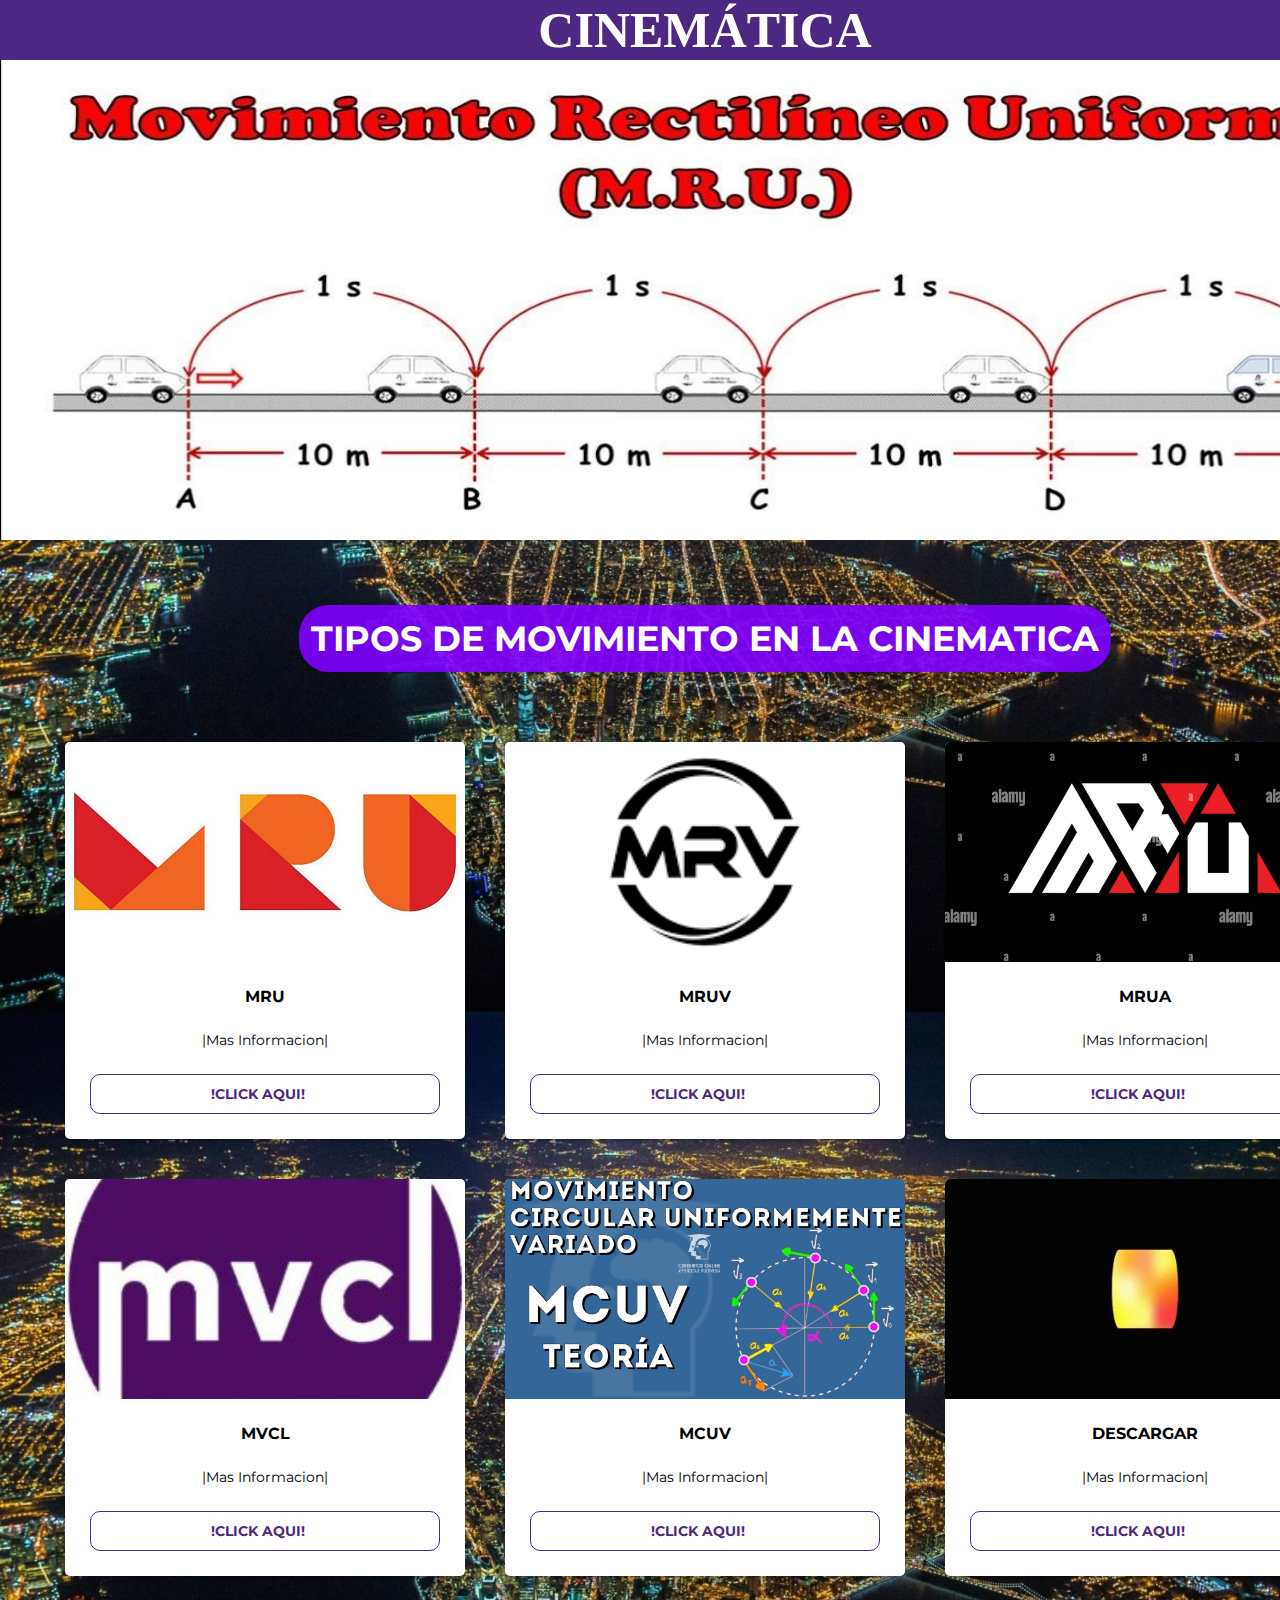
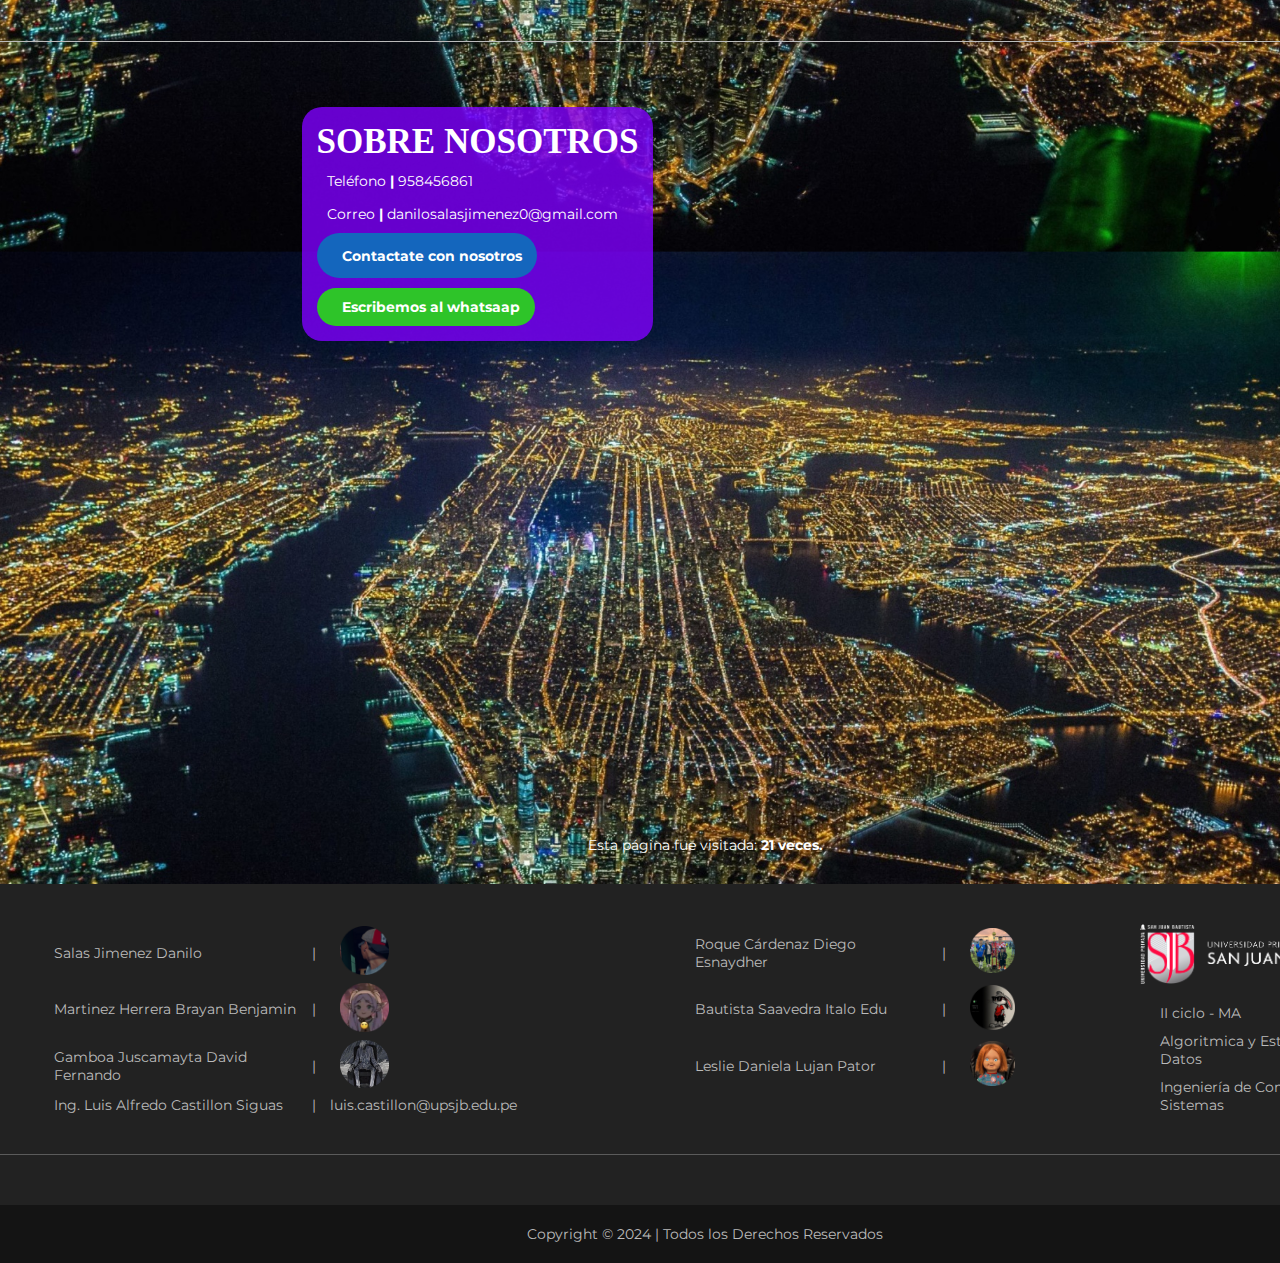
<file: index.html>
<!DOCTYPE html>
<html lang="en">
<head>
    <meta charset="UTF-8">
    <meta name="viewport" content="width=device-width, initial-scale=1.0">
    <title>Cinemática</title>
    <link rel="icon" href="img/Plan-PNG-HD.png">
    <link rel="stylesheet" href="style.css">
    <link rel="preconnect" href="https://fonts.googleapis.com">
    <link rel="preconnect" href="https://fonts.gstatic.com" crossorigin>
    <link href="https://fonts.googleapis.com/css2?family=Montserrat:wght@400;700&display=swap" rel="stylesheet">
    <link rel="stylesheet" href="https://cdnjs.cloudflare.com/ajax/libs/font-awesome/6.4.0/css/all.min.css" integrity="sha512-iecdLmaskl7CVkqkXNQ/ZH/XLlvWZOJyj7Yy7tcenmpD1ypASozpmT/E0iPtmFIB46ZmdtAc9eNBvH0H/ZpiBw==" crossorigin="anonymous" referrerpolicy="no-referrer" />
    <script defer src="script.js"></script>
</head>
    
<!----------------------------------------------------------------------------------------------------------------------------------------->
    
<body>
    <div class="container">
        <header class="header">
            <a class="logo" href="index.html">CINEMÁTICA</a>
            <input type="checkbox" id="check">
        </header>

<!----------------------------------------------------------------------------------------------------------------------------------------->
        
        
        
        <slider class="slider">
            <section class="slides">
                <div class="slide first">
                    <img src="img/MRU1.jpg" alt="slide1">
                </div>
                <div class="slide">
                    <img src="img/MRUV2.jpg" alt="slide2">
                </div>
                <div class="slide">
                    <img src="img/MRUA3.webp" alt="slide3">
                </div>
                <div class="slide">
                    <img src="img/MVCL4.png" alt="slide4">
                </div>
                <div class="slide">
                    <img src="img/MCUV5.png" alt="slide5">
                </div>
            </section>
            <section class="navigation">
                <div class="nav-btn" id="nav-btn1"></div>
                <div class="nav-btn" id="nav-btn2"></div>
                <div class="nav-btn" id="nav-btn3"></div>
                <div class="nav-btn" id="nav-btn4"></div>
                <div class="nav-btn" id="nav-btn5"></div>
            </section>
        </slider>

<!----------------------------------------------------------------------------------------------------------------------------------------->
        <main class="main">
            <h1 class="titulo">TIPOS DE MOVIMIENTO EN LA CINEMATICA</h1>
            <section class="album">
                <article class="tarjeta">
                    <img class="img-tarjeta" src="img/MRU-logo.jpg" alt="">
                    <div class="info-tarjeta">
                        <h3>MRU</h3>
                        <p>|Mas Informacion|</p>
                        <a class="link" href="MRU.html" target="">
                            <p>!CLICK AQUI!</p>
                            <i class="fa-solid fa-arrow-up-right-from-square"></i>
                        </a>
                    </div>
                </article>
                <article class="tarjeta">
                    <img class="img-tarjeta" src="img/img-tarjeta.png" alt="">
                    <div class="info-tarjeta">
                        <h3>MRUV</h3>
                        <p>|Mas Informacion|</p>
                        <a class="link" href="MRUV.html" target="">                            
                            <p>!CLICK AQUI!</p>
                            <i class="fa-solid fa-arrow-up-right-from-square"></i>
                        </a>
                    </div>
                </article>
                <article class="tarjeta">
                    <img class="img-tarjeta" src="img/mrua%20tipos.jpg" alt="">
                    <div class="info-tarjeta">
                        <h3>MRUA</h3>
                        <p>|Mas Informacion|</p>
                        <a class="link" href="MRUA.html" target="">                            
                            <p>!CLICK AQUI!</p>
                            <i class="fa-solid fa-arrow-up-right-from-square"></i>
                        </a>
                    </div>
                </article>
                <article class="tarjeta">
                    <img class="img-tarjeta" src="img/mvcl.jpg" alt="">
                    <div class="info-tarjeta">
                        <h3>MVCL</h3>
                        <p>|Mas Informacion|</p>
                        <a class="link" href="MVCL.html" target="">                            
                            <p>!CLICK AQUI!</p>
                            <i class="fa-solid fa-arrow-up-right-from-square"></i>
                        </a>
                    </div>
                </article>
                <article class="tarjeta">
                    <img class="img-tarjeta" src="img/MCUV2.jpg" alt="">
                    <div class="info-tarjeta">
                        <h3>MCUV</h3>
                        <p>|Mas Informacion|</p>
                        <a class="link" href="MCUV.html" target="">                            
                            <p>!CLICK AQUI!</p>
                            <i class="fa-solid fa-arrow-up-right-from-square"></i>
                        </a>
                    </div>
                </article>
                <article class="tarjeta">
                    <img class="img-tarjeta" src="img/Descargar.webp" alt="">
                    <div class="info-tarjeta">
                        <h3>DESCARGAR</h3>
                        <p>|Mas Informacion|</p>
                        <a class="link" href="https://www.mediafire.com/file/nlnvmzny7cf43s8/ALGORITMICA_ESNAYDER.rar/file" target="_blank">                            
                            <p>!CLICK AQUI!</p>
                            <i class="fa-solid fa-arrow-up-right-from-square"></i>
                        </a>
                    </div>
                </article>
            </section>
        </main>
        
        

<!----------------------------------------------------------------------------------------------------------------------------------------->
        
        <section class="contact">
           
            <div class="alinear">
                <div class="centrar">
                    <h2>SOBRE NOSOTROS</h2>
                    <div class="informacion">
                       <!-- <div>
                            <i class="fa-regular fa-clock"></i>
                            <p>Horario <b>|</b> De 10:00 AM - 9:00 PM de Lunes - Sábado</p>
                        </div> --->
                        <!-- <div>
                            <i class="fa-sharp fa-solid fa-location-dot"></i>
                            <p>Direccion <b>|</b> XXXXXXXXXX </p>
                        </div> --->     
                        <div>
                            <i class="fa-solid fa-phone"></i>
                            <p>Teléfono <b>|</b> 958456861 </p>                            
                        </div>                
                        <div>
                            <i class="fa-regular fa-envelope"></i>
                            <p>Correo <b>|</b> danilosalasjimenez0@gmail.com</p>    
                        </div>
                    </div>
                    <a class="tel" href="tel:958456861">
                        <i class="fa-solid fa-phone-volume"></i>
                        <p>Contactate con nosotros</p>
                    </a>
                    <a class="wts" href="https://wa.me/51958456861?text=Hola, quisiera comunicarme debido a: " target="_blank">
                        <i class="fa-brands fa-whatsapp"></i>
                        <p>Escribemos al whatsaap</p>                        
                    </a>
                    
                </div>

            </div>
     
        </section>

<!----------------------------------------------------------------------------------------------------------------------------------------->
        
        <section class="map">
            <iframe src="https://www.google.com/maps/embed?pb=!1m18!1m12!1m3!1d15482.182767755065!2d-75.75390502773278!3d-14.044922689304698!2m3!1f0!2f0!3f0!3m2!1i1024!2i768!4f13.1!3m3!1m2!1s0x9110fd2d2e4a8053%3A0x979e2667ad3f0901!2sUniversidad%20San%20Juan%20Bautista%20-%20Sede%20Ica!5e0!3m2!1ses!2spe!4v1714959232013!5m2!1ses!2spe" width="100%" height="100%" style="border:0;" allowfullscreen="" loading="lazy" referrerpolicy="no-referrer-when-downgrade"></iframe>
        </section>

        <section class="visits">
            <div>
                <p>Esta página fue visitada: <b><span class="num-visitas">21</span> veces.</b></p>
            </div>            
        </section>

<!----------------------------------------------------------------------------------------------------------------------------------------->
        
        <footer class="footer">
            <div class="uni">
                <div class="users">

                    <i class="fa-solid fa-user"></i>
                    <p class="nombre">Salas Jimenez Danilo</p>
                    <span>|</span>
                    <a class="email" href="mailto:edward.salas@upsjb.edu.pe">
                        <span><img src="img/DANILO.png" alt="David" width="14%" height="14%"> </span>
                    </a>

                    <i class="fa-solid fa-user"></i>
                    <p class="nombre">Roque Cárdenaz Diego Esnaydher</p>
                    <span>|</span>
                    <a class="email" href="mailto:Diego.Roque@upsjb.edu.pe">
                        <span><img src="img/ESNAYDER.png" alt="David" width="25%" height="25%"> </span>
                    </a>


                    <i class="fa-solid fa-user"></i>
                    <p class="nombre">Martinez Herrera Brayan Benjamin</p>
                    <span>|</span>
                    <a class="email" href="mailto:brayanb.martinez@upsjb.edu.pe">
                        <span><img src="img/BRAYAN.png" alt="David" width="14%" height="14%"> </span>
                    </a>

                    <!--        <i class="fa-solid fa-user"></i>
            <p class="nombre">Sotelo oliva Didier Santos</p>
            <span>|</span>
            <a class="email" href="mailto:Santos.sotelo@upsjb.edu.pe">Santos.sotelo@upsjb.edu.pe</a> -->

                    <i class="fa-solid fa-user"></i>
                    <p class="nombre">Bautista Saavedra Italo Edu</p>
                    <span>|</span>
                    <a class="email" href="mailto:Italo.Bautista@upsjb.edu.pe">
                        <span><img src="img/ITALO.png" alt="David" width="25%" height="25%"> </span>
                    </a>

                    <i class="fa-solid fa-user"></i>
                    <p class="nombre">Gamboa Juscamayta David Fernando </p>
                    <span>|</span>
                    <a class="email" href="mailto:david.gamboa@upsjb.edu.pe">
                        <span><img src="img/DAVID.png" alt="David" width="14%" height="14%"> </span>
                    </a>
                    <i class="fa-solid fa-user"></i>
                    <p class="nombre">Leslie Daniela Lujan Pator </p>
                    <span>|</span>
                    <a class="email" href="mailto:lesli.lujan@upsjb.edu.pe">
                        <span><img src="img/LESLIE.png" alt="David" width="25%" height="25%"> </span>
                    </a>

                    <i class="fa-solid fa-circle-user"></i>
                    <p class="nombre">Ing. Luis Alfredo Castillon Siguas</p>
                    <span>|</span>
                    <a class="email" href="mailto:luis.castillon@upsjb.edu.pe">luis.castillon@upsjb.edu.pe</a>
                </div>
                
                <div class="sjb">
                    <img class="logo-u" src="img/sjb.png" alt="logo-u">
                    <div class="igua">
                        <i class="fa-solid fa-building-columns"></i>
                        <p>II ciclo - MA</p>
                        <i></i>
                        <p>Algoritmica y Estructura de Datos</p>
                        <i></i>
                        <p>Ingeniería de Computación y Sistemas</p>
                    </div>
                </div>
            </div>
            
            <div class="redes">
                <a href="https://www.facebook.com/upsjbfilialdeica?mibextid=ZbWKwL" target="_blank">
                    <i class="fa-brands fa-facebook"></i>
                </a>
                <a href="https://www.instagram.com/upsjb/" target="_blank">
                    <i class="fa-brands fa-instagram"></i>
                </a>
                <a href="https://www.tiktok.com/@aprendeconlasanjuan" target="_blank">
                    <i class="fa-brands fa-tiktok"></i>
                </a>
                <a href="https://x.com/UPSJB?t=jFLYYplu6ss1gmxN7grJgw&s=09" target="_blank">
                    <i class="fa-brands fa-twitter"></i>
                </a>
                <a href="https://www.youtube.com/@upsjbnet" target="_blank">
                    <i class="fa-brands fa-youtube"></i>
                </a>
            </div>
           
            <p class="derechos">Copyright © 2024 | Todos los Derechos Reservados</p>
        </footer>
    </div>
</body>
</html>
</file>
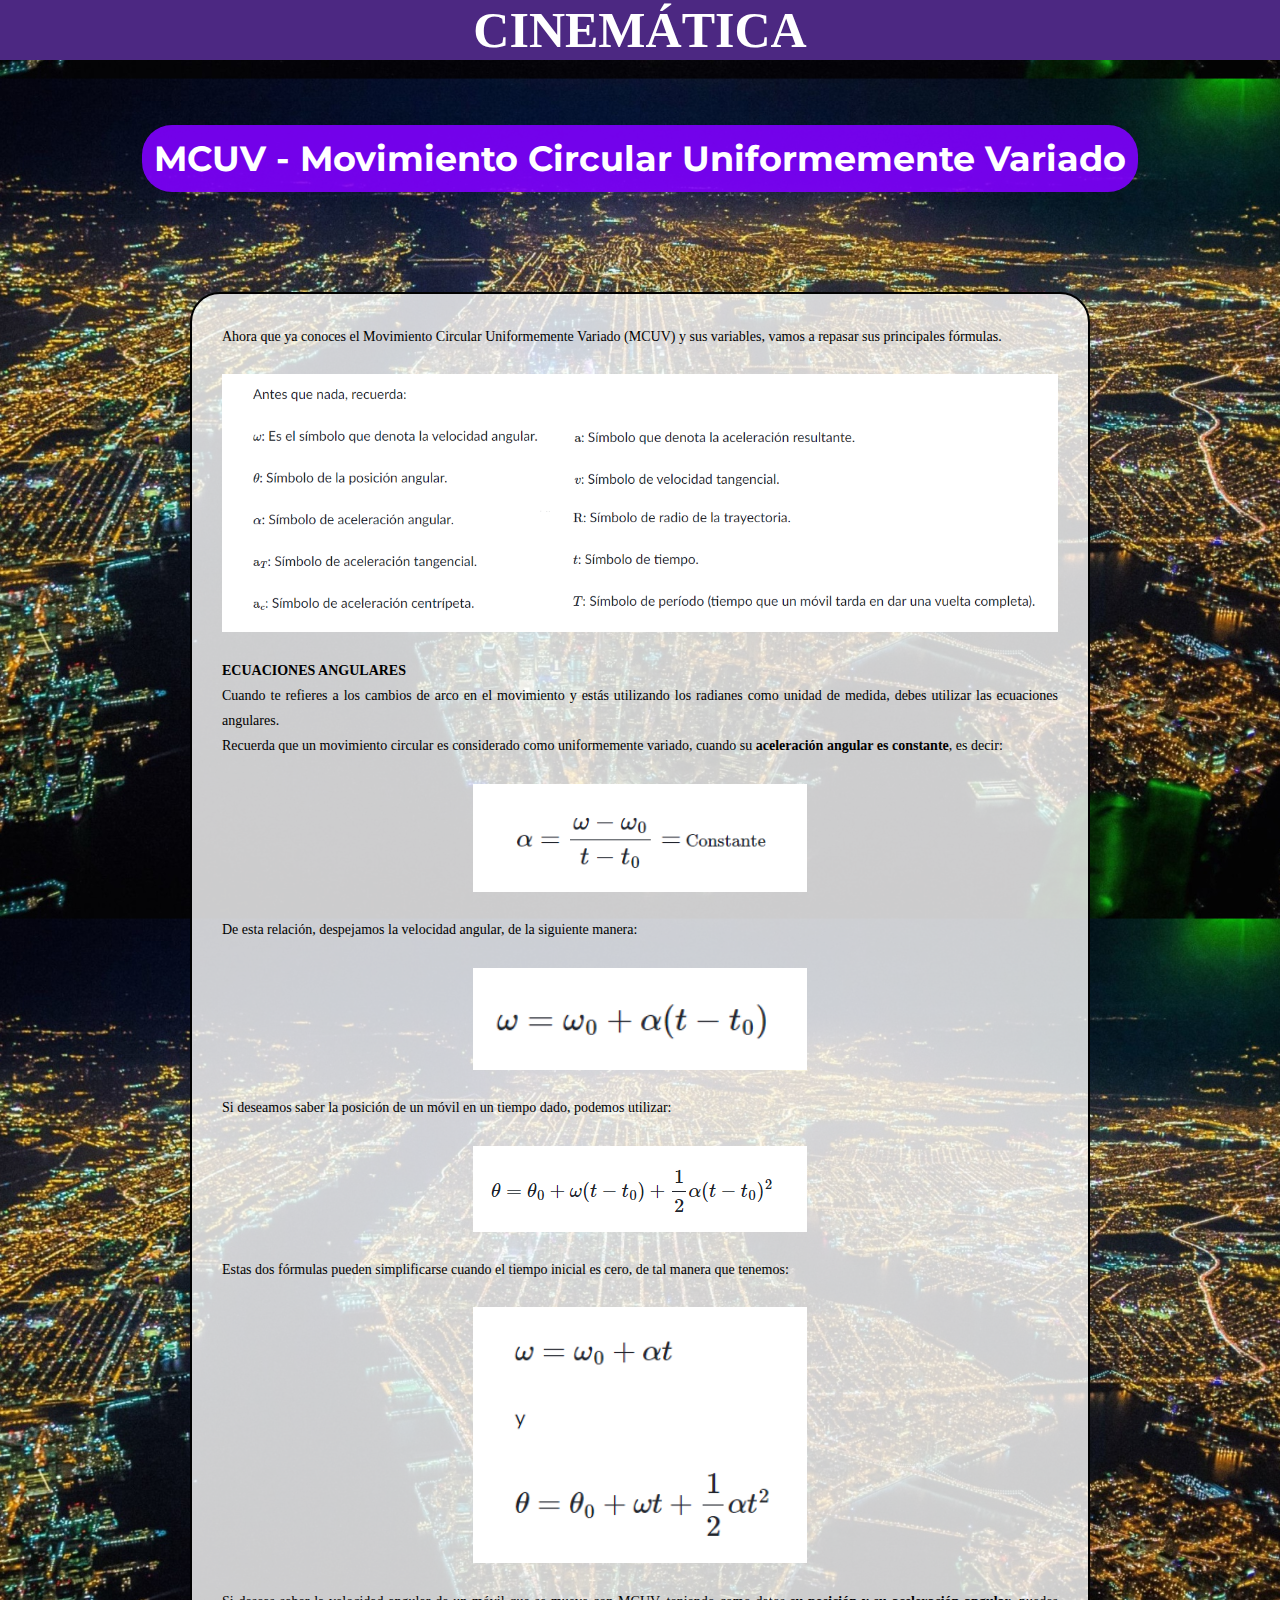
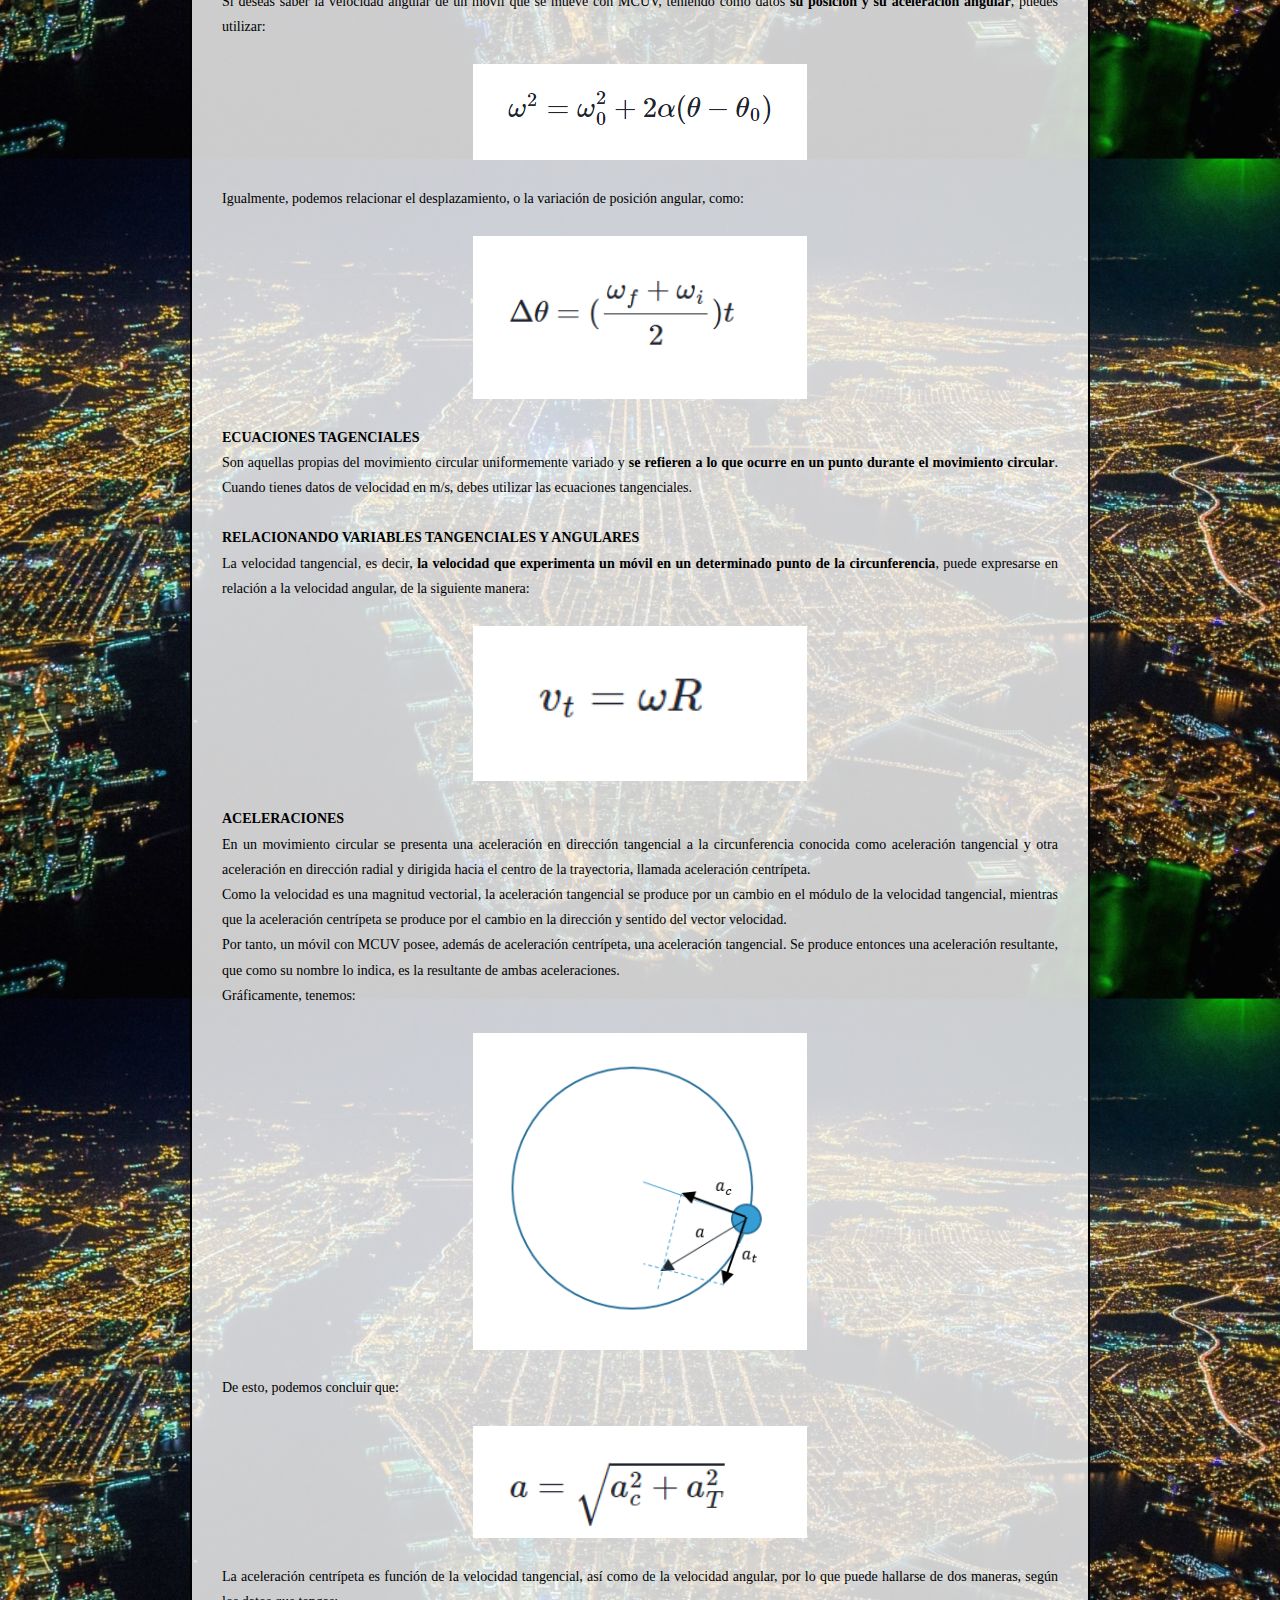
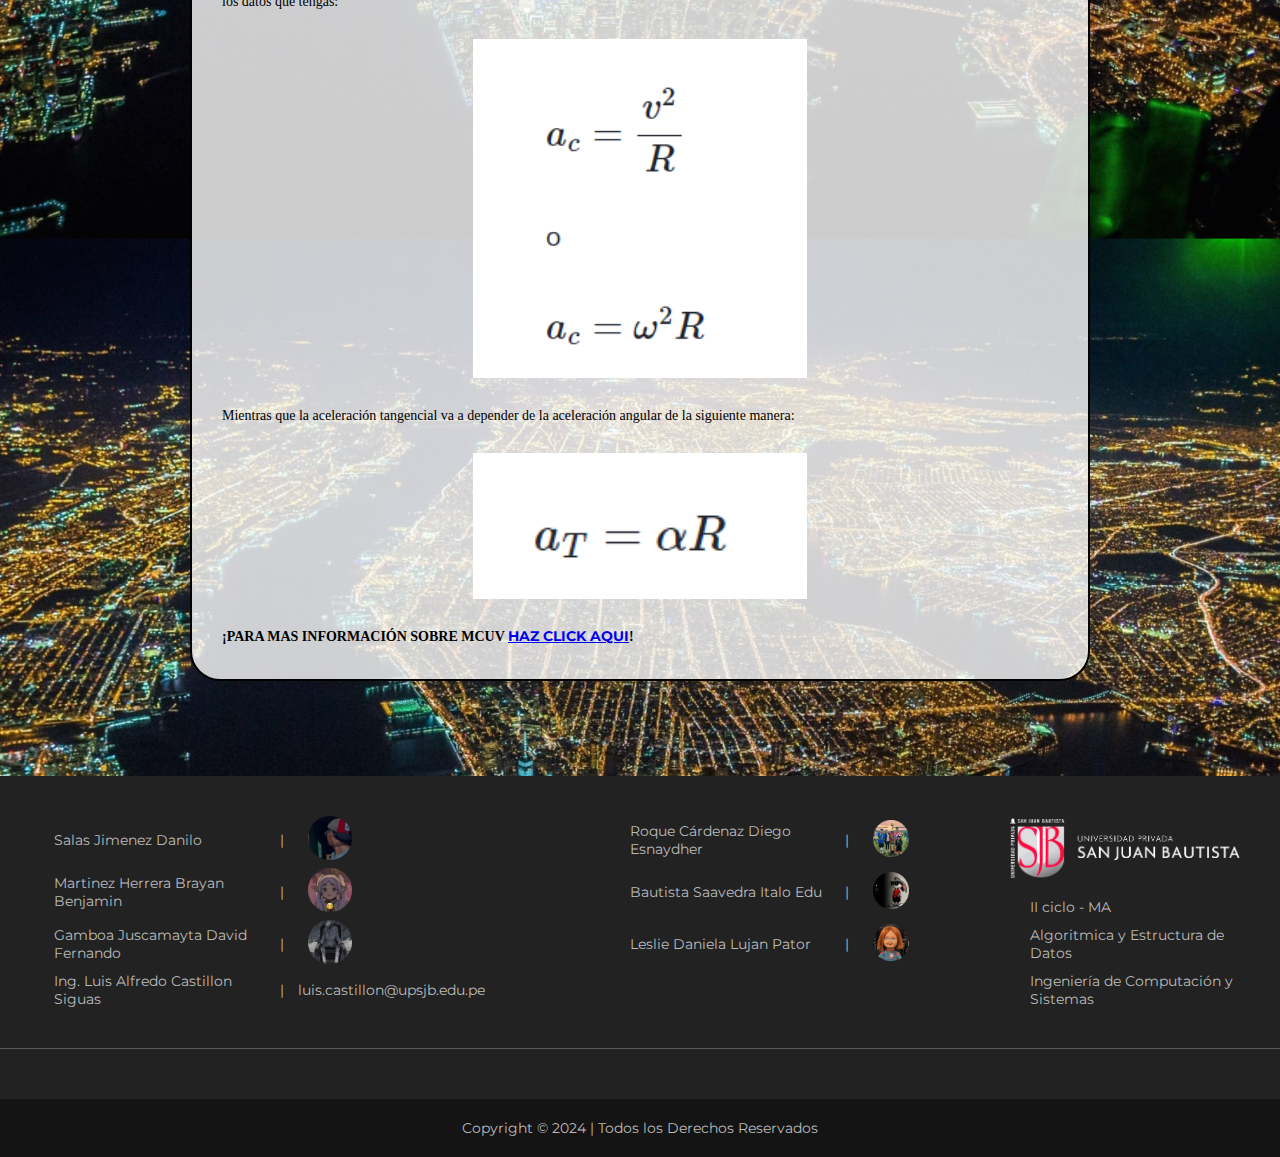
<file: MCUV.html>
<!DOCTYPE html>
<html lang="en">
<head>
    <meta charset="UTF-8">
    <meta name="viewport" content="width=device-width, initial-scale=1.0">
    <title>MCUV</title>
    <link rel="icon" href="img/Plan-PNG-HD.png">
    <link rel="stylesheet" href="style.css">
    <link rel="preconnect" href="https://fonts.googleapis.com">
    <link rel="preconnect" href="https://fonts.gstatic.com" crossorigin>
    <link href="https://fonts.googleapis.com/css2?family=Montserrat:wght@400;700&display=swap" rel="stylesheet">
    <link rel="stylesheet" href="https://cdnjs.cloudflare.com/ajax/libs/font-awesome/6.4.0/css/all.min.css" integrity="sha512-iecdLmaskl7CVkqkXNQ/ZH/XLlvWZOJyj7Yy7tcenmpD1ypASozpmT/E0iPtmFIB46ZmdtAc9eNBvH0H/ZpiBw==" crossorigin="anonymous" referrerpolicy="no-referrer" />
    <script defer src="script.js"></script>
</head>
    
<!----------------------------------------------------------------------------------------------------------------------------------------->
    
<body>
    <div class="container">
        <header class="header">
            <a class="logo" href="index.html">CINEMÁTICA</a>
            <input type="checkbox" id="check">
        </header>

<!----------------------------------------------------------------------------------------------------------------------------------------->
        
        
    <main class="main">
        <h1 class="titulo">MCUV - Movimiento Circular Uniformemente Variado</h1>
        <p class="interno">Ahora que ya conoces el Movimiento Circular Uniformemente Variado (MCUV) y sus variables, vamos a repasar sus principales fórmulas.
        <br>
        <br>
        <img class="imahori" src="img/MCUV/MCUV-Formula1.png">
        <br>
        <b class="negrita">ECUACIONES ANGULARES</b>
        <br>
        Cuando te refieres a los cambios de arco en el movimiento y estás utilizando los radianes como unidad de medida, debes utilizar las ecuaciones angulares.
        <br>
        Recuerda que un movimiento circular es considerado como uniformemente variado, cuando su <b class="negrita">aceleración angular es constante</b>, es decir:
        <br>
        <br> 
        <img class="imaverti" src="img/MCUV/MCUV-Formula2.png">
        <br>
        De esta relación, despejamos la velocidad angular, de la siguiente manera:
        <br>
        <br> 
        <img class="imaverti" src="img/MCUV/MCUV-Formula3.png">
        <br>
        Si deseamos saber la posición de un móvil en un tiempo dado, podemos utilizar:
        <br>
        <br> 
        <img class="imaverti" src="img/MCUV/MCUV-Formula4.png">
        <br>
        Estas dos fórmulas pueden simplificarse cuando el tiempo inicial es cero, de tal manera que tenemos:
        <br>
        <br> 
        <img class="imaverti" src="img/MCUV/MCUV-Formula5.png">
        <br>
        Si deseas saber la velocidad angular de un móvil que se mueve con MCUV, teniendo como datos <b class="negrita">su posición y su aceleración angular</b>, puedes utilizar:
        <br>
        <br> 
        <img class="imaverti" src="img/MCUV/MCUV-Formula6.png">
        <br>
        Igualmente, podemos relacionar el desplazamiento, o la variación de posición angular, como:
        <br>
        <br> 
        <img class="imaverti" src="img/MCUV/MCUV-Formula7.png">
        <br>
        <b class="negrita">ECUACIONES TAGENCIALES</b>
        <br>
        Son aquellas propias del movimiento circular uniformemente variado y <b class="negrita">se refieren a lo que ocurre en un punto durante el movimiento circular</b>. Cuando tienes datos de velocidad en m/s, debes utilizar las ecuaciones tangenciales.
        <br>
        <br>
        <b class="negrita">RELACIONANDO VARIABLES TANGENCIALES Y ANGULARES</b>
        <br>
        La velocidad tangencial, es decir, <b class="negrita">la velocidad que experimenta un móvil en un determinado punto de la circunferencia</b>, puede expresarse en relación a la velocidad angular, de la siguiente manera:
        <br>
        <br> 
        <img class="imaverti" src="img/MCUV/MCUV-Formula8.png">
        <br>
        <b class="negrita">ACELERACIONES</b>
        <br>
        En un movimiento circular se presenta una aceleración en dirección tangencial a la circunferencia conocida como aceleración tangencial y otra aceleración en dirección radial y dirigida hacia el centro de la trayectoria, llamada aceleración centrípeta.
        <br>
        Como la velocidad es una magnitud vectorial, la aceleración tangencial se produce por un cambio en el módulo de la velocidad tangencial, mientras que la aceleración centrípeta se produce por el cambio en la dirección y sentido del vector velocidad.
        <br>    
        Por tanto, un móvil con MCUV posee, además de aceleración centrípeta, una aceleración tangencial. Se produce entonces una aceleración resultante, que como su nombre lo indica, es la resultante de ambas aceleraciones.
        <br>
        Gráficamente, tenemos:
        <br>
        <br> 
        <img class="imaverti" src="img/MCUV/MCUV-Formula9.png">
        <br>
        De esto, podemos concluir que:
        <br>
        <br> 
        <img class="imaverti" src="img/MCUV/MCUV-Formula10.png">
        <br>
        La aceleración centrípeta es función de la velocidad tangencial, así como de la velocidad angular, por lo que puede hallarse de dos maneras, según los datos que tengas:
        <br>
        <br> 
        <img class="imaverti" src="img/MCUV/MCUV-Formula11.png">
        <br>
        Mientras que la aceleración tangencial va a depender de la aceleración angular de la siguiente manera:
        <br>
        <br> 
        <img class="imaverti" src="img/MCUV/MCUV-Formula12.png">
        <br>
        <b class="negrita">¡PARA MAS INFORMACIÓN SOBRE MCUV <a href="https://es.khanacademy.org/science/fisica-pe-pre-u/x4594717deeb98bd3:movimiento-rectilineo-uniformemente-variado-mruv/x4594717deeb98bd3:movimiento-circular/a/movimiento-circular-uniformemente-variado-repaso" target="_blank">HAZ CLICK AQUI</a>!</b>
        </p>
    </main> 
        
        
<!----------------------------------------------------------------------------------------------------------------------------------------->
        
        <footer class="footer">
            <div class="uni">
                <div class="users">

                    <i class="fa-solid fa-user"></i>
                    <p class="nombre">Salas Jimenez Danilo</p>
                    <span>|</span>
                    <a class="email" href="mailto:edward.salas@upsjb.edu.pe">
                        <span><img src="img/DANILO.png" alt="David" width="14%" height="14%"> </span>
                    </a>

                    <i class="fa-solid fa-user"></i>
                    <p class="nombre">Roque Cárdenaz Diego Esnaydher</p>
                    <span>|</span>
                    <a class="email" href="mailto:Diego.Roque@upsjb.edu.pe">
                        <span><img src="img/ESNAYDER.png" alt="David" width="25%" height="25%"> </span>
                    </a>


                    <i class="fa-solid fa-user"></i>
                    <p class="nombre">Martinez Herrera Brayan Benjamin</p>
                    <span>|</span>
                    <a class="email" href="mailto:brayanb.martinez@upsjb.edu.pe">
                        <span><img src="img/BRAYAN.png" alt="David" width="14%" height="14%"> </span>
                    </a>

                    <!--        <i class="fa-solid fa-user"></i>
            <p class="nombre">Sotelo oliva Didier Santos</p>
            <span>|</span>
            <a class="email" href="mailto:Santos.sotelo@upsjb.edu.pe">Santos.sotelo@upsjb.edu.pe</a> -->

                    <i class="fa-solid fa-user"></i>
                    <p class="nombre">Bautista Saavedra Italo Edu</p>
                    <span>|</span>
                    <a class="email" href="mailto:Italo.Bautista@upsjb.edu.pe">
                        <span><img src="img/ITALO.png" alt="David" width="25%" height="25%"> </span>
                    </a>

                    <i class="fa-solid fa-user"></i>
                    <p class="nombre">Gamboa Juscamayta David Fernando </p>
                    <span>|</span>
                    <a class="email" href="mailto:david.gamboa@upsjb.edu.pe">
                        <span><img src="img/DAVID.png" alt="David" width="14%" height="14%"> </span>
                    </a>
                    <i class="fa-solid fa-user"></i>
                    <p class="nombre">Leslie Daniela Lujan Pator </p>
                    <span>|</span>
                    <a class="email" href="mailto:lesli.lujan@upsjb.edu.pe">
                        <span><img src="img/LESLIE.png" alt="David" width="25%" height="25%"> </span>
                    </a>

                    <i class="fa-solid fa-circle-user"></i>
                    <p class="nombre">Ing. Luis Alfredo Castillon Siguas</p>
                    <span>|</span>
                    <a class="email" href="mailto:luis.castillon@upsjb.edu.pe">luis.castillon@upsjb.edu.pe</a>
                </div>
                
                <div class="sjb">
                    <img class="logo-u" src="img/sjb.png" alt="logo-u">
                    <div class="igua">
                        <i class="fa-solid fa-building-columns"></i>
                        <p>II ciclo - MA</p>
                        <i></i>
                        <p>Algoritmica y Estructura de Datos</p>
                        <i></i>
                        <p>Ingeniería de Computación y Sistemas</p>
                    </div>
                </div>
            </div>
            
            <div class="redes">
                <a href="https://www.facebook.com/upsjbfilialdeica?mibextid=ZbWKwL" target="_blank">
                    <i class="fa-brands fa-facebook"></i>
                </a>
                <a href="https://www.instagram.com/upsjb/" target="_blank">
                    <i class="fa-brands fa-instagram"></i>
                </a>
                <a href="https://www.tiktok.com/@aprendeconlasanjuan" target="_blank">
                    <i class="fa-brands fa-tiktok"></i>
                </a>
                <a href="https://x.com/UPSJB?t=jFLYYplu6ss1gmxN7grJgw&s=09" target="_blank">
                    <i class="fa-brands fa-twitter"></i>
                </a>
                <a href="https://www.youtube.com/@upsjbnet" target="_blank">
                    <i class="fa-brands fa-youtube"></i>
                </a>
            </div>
           
            <p class="derechos">Copyright © 2024 | Todos los Derechos Reservados</p>
        </footer>
    </div>
</body>
</html>
</file>
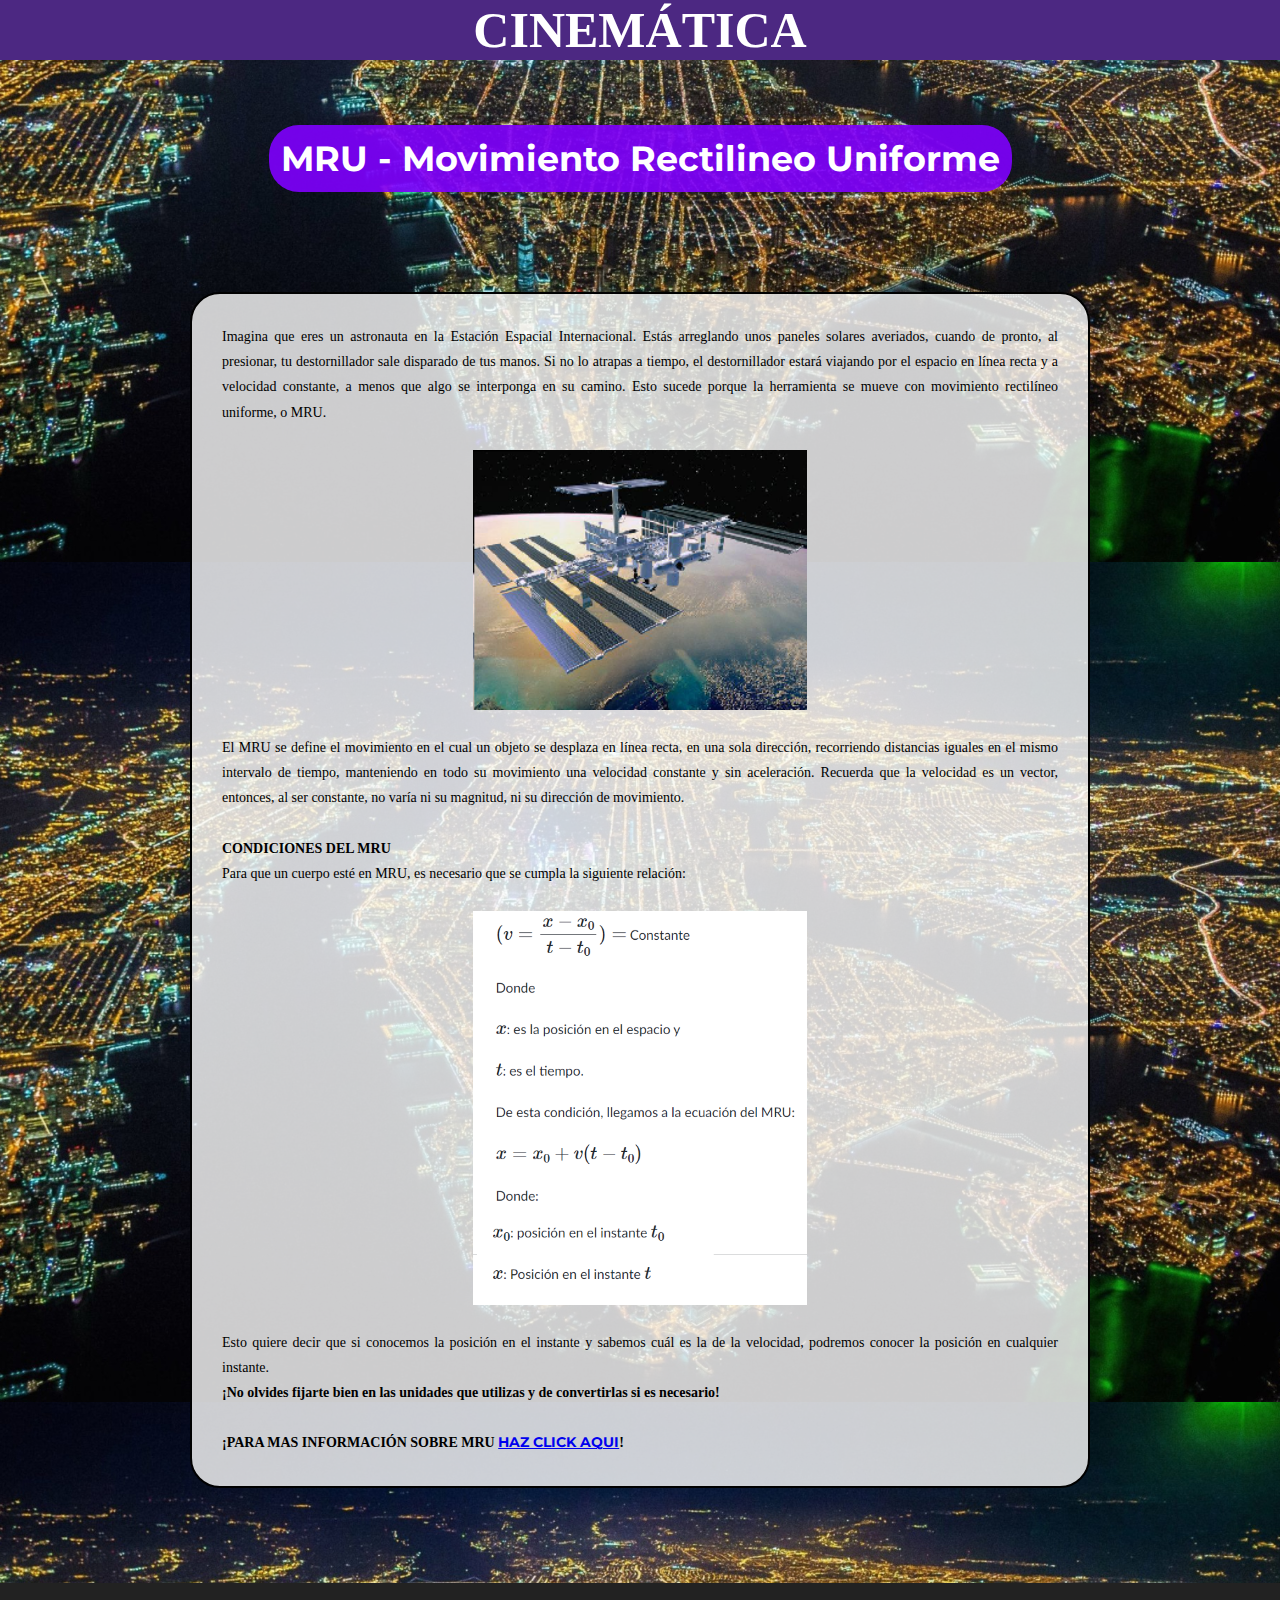
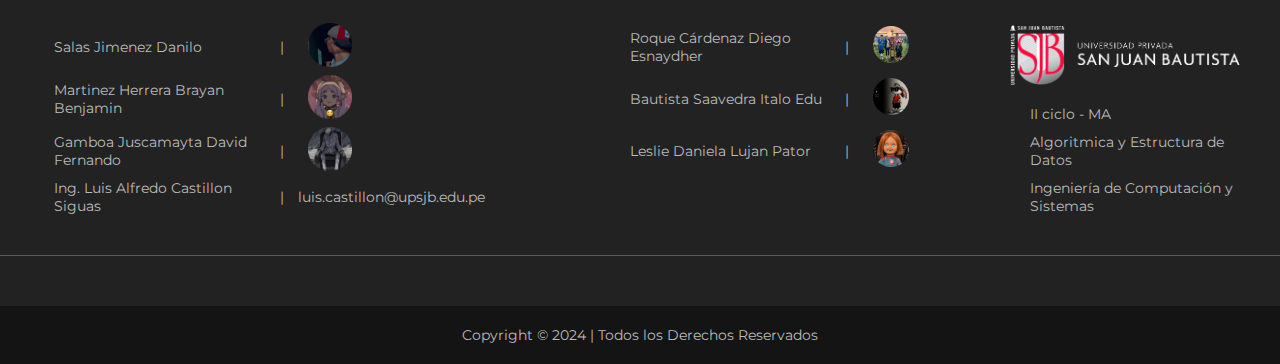
<file: MRU.html>
<!DOCTYPE html>
<html lang="en">
<head>
    <meta charset="UTF-8">
    <meta name="viewport" content="width=device-width, initial-scale=1.0">
    <title>Cinemática</title>
    <link rel="icon" href="img/Plan-PNG-HD.png">
    <link rel="stylesheet" href="style.css">
    <link rel="preconnect" href="https://fonts.googleapis.com">
    <link rel="preconnect" href="https://fonts.gstatic.com" crossorigin>
    <link href="https://fonts.googleapis.com/css2?family=Montserrat:wght@400;700&display=swap" rel="stylesheet">
    <link rel="stylesheet" href="https://cdnjs.cloudflare.com/ajax/libs/font-awesome/6.4.0/css/all.min.css" integrity="sha512-iecdLmaskl7CVkqkXNQ/ZH/XLlvWZOJyj7Yy7tcenmpD1ypASozpmT/E0iPtmFIB46ZmdtAc9eNBvH0H/ZpiBw==" crossorigin="anonymous" referrerpolicy="no-referrer" />
    <script defer src="script.js"></script>
</head>
    
<!----------------------------------------------------------------------------------------------------------------------------------------->
    
<body>
    <div class="container">
        <header class="header">
            <a class="logo" href="index.html">CINEMÁTICA</a>
            <input type="checkbox" id="check">
        </header>

<!----------------------------------------------------------------------------------------------------------------------------------------->
        
        
    <main class="main">
        <h1 class="titulo">MRU - Movimiento Rectilineo Uniforme</h1>
        <p class="interno">Imagina que eres un astronauta en la Estación Espacial Internacional. Estás arreglando unos paneles solares averiados, cuando de pronto, al presionar, tu destornillador sale disparado de tus manos. Si no lo atrapas a tiempo, el destornillador estará viajando por el espacio en línea recta y a velocidad constante, a menos que algo se interponga en su camino. Esto sucede porque la herramienta se mueve con movimiento rectilíneo uniforme, o MRU.
        <br>
        <br>
        <img class="ima" src="img/MRU/EEI.png">
        <br>
        El MRU se define el movimiento en el cual un objeto se desplaza en línea recta, en una sola dirección, recorriendo distancias iguales en el mismo intervalo de tiempo, manteniendo en todo su movimiento una velocidad constante y sin aceleración.
        Recuerda que la velocidad es un vector, entonces, al ser constante, no varía ni su magnitud, ni su dirección de movimiento.
        <br>
        <br>
        <b class="negrita">CONDICIONES DEL MRU</b>
        <br>
        Para que un cuerpo esté en MRU, es necesario que se cumpla la siguiente relación:
        <br>
        <br> 
        <img class="imaverti" src="img/MRU/MRU-Formula.png">
        <br>
        Esto quiere decir que si conocemos la posición en el instante y sabemos cuál es la de la velocidad, podremos conocer la posición en cualquier instante.
        <br>
        <b class="negrita">¡No olvides fijarte bien en las unidades que utilizas y de convertirlas si es necesario!</b>
        <br>
        <br>
        <b class="negrita">¡PARA MAS INFORMACIÓN SOBRE MRU <a href="https://es.khanacademy.org/science/fisica-pe-pre-u/x4594717deeb98bd3:cinematica-de-una-particula-en-una-y-dos-dimensiones/x4594717deeb98bd3:movimiento-rectilineo-uniforme-mru/a/movimiento-rectilneo-uniforme" target="_blank">HAZ CLICK AQUI</a>!</b>
        </p>
    </main> 
        
        
<!----------------------------------------------------------------------------------------------------------------------------------------->
        
        <footer class="footer">
            <div class="uni">
                <div class="users">

                    <i class="fa-solid fa-user"></i>
                    <p class="nombre">Salas Jimenez Danilo</p>
                    <span>|</span>
                    <a class="email" href="mailto:edward.salas@upsjb.edu.pe">
                        <span><img src="img/DANILO.png" alt="David" width="14%" height="14%"> </span>
                    </a>

                    <i class="fa-solid fa-user"></i>
                    <p class="nombre">Roque Cárdenaz Diego Esnaydher</p>
                    <span>|</span>
                    <a class="email" href="mailto:Diego.Roque@upsjb.edu.pe">
                        <span><img src="img/ESNAYDER.png" alt="David" width="25%" height="25%"> </span>
                    </a>


                    <i class="fa-solid fa-user"></i>
                    <p class="nombre">Martinez Herrera Brayan Benjamin</p>
                    <span>|</span>
                    <a class="email" href="mailto:brayanb.martinez@upsjb.edu.pe">
                        <span><img src="img/BRAYAN.png" alt="David" width="14%" height="14%"> </span>
                    </a>

                    <!--        <i class="fa-solid fa-user"></i>
            <p class="nombre">Sotelo oliva Didier Santos</p>
            <span>|</span>
            <a class="email" href="mailto:Santos.sotelo@upsjb.edu.pe">Santos.sotelo@upsjb.edu.pe</a> -->

                    <i class="fa-solid fa-user"></i>
                    <p class="nombre">Bautista Saavedra Italo Edu</p>
                    <span>|</span>
                    <a class="email" href="mailto:Italo.Bautista@upsjb.edu.pe">
                        <span><img src="img/ITALO.png" alt="David" width="25%" height="25%"> </span>
                    </a>

                    <i class="fa-solid fa-user"></i>
                    <p class="nombre">Gamboa Juscamayta David Fernando </p>
                    <span>|</span>
                    <a class="email" href="mailto:david.gamboa@upsjb.edu.pe">
                        <span><img src="img/DAVID.png" alt="David" width="14%" height="14%"> </span>
                    </a>
                    <i class="fa-solid fa-user"></i>
                    <p class="nombre">Leslie Daniela Lujan Pator </p>
                    <span>|</span>
                    <a class="email" href="mailto:lesli.lujan@upsjb.edu.pe">
                        <span><img src="img/LESLIE.png" alt="David" width="25%" height="25%"> </span>
                    </a>

                    <i class="fa-solid fa-circle-user"></i>
                    <p class="nombre">Ing. Luis Alfredo Castillon Siguas</p>
                    <span>|</span>
                    <a class="email" href="mailto:luis.castillon@upsjb.edu.pe">luis.castillon@upsjb.edu.pe</a>
                </div>
                
                <div class="sjb">
                    <img class="logo-u" src="img/sjb.png" alt="logo-u">
                    <div class="igua">
                        <i class="fa-solid fa-building-columns"></i>
                        <p>II ciclo - MA</p>
                        <i></i>
                        <p>Algoritmica y Estructura de Datos</p>
                        <i></i>
                        <p>Ingeniería de Computación y Sistemas</p>
                    </div>
                </div>
            </div>
            
            <div class="redes">
                <a href="https://www.facebook.com/upsjbfilialdeica?mibextid=ZbWKwL" target="_blank">
                    <i class="fa-brands fa-facebook"></i>
                </a>
                <a href="https://www.instagram.com/upsjb/" target="_blank">
                    <i class="fa-brands fa-instagram"></i>
                </a>
                <a href="https://www.tiktok.com/@aprendeconlasanjuan" target="_blank">
                    <i class="fa-brands fa-tiktok"></i>
                </a>
                <a href="https://x.com/UPSJB?t=jFLYYplu6ss1gmxN7grJgw&s=09" target="_blank">
                    <i class="fa-brands fa-twitter"></i>
                </a>
                <a href="https://www.youtube.com/@upsjbnet" target="_blank">
                    <i class="fa-brands fa-youtube"></i>
                </a>
            </div>
           
            <p class="derechos">Copyright © 2024 | Todos los Derechos Reservados</p>
        </footer>
    </div>
</body>
</html>
</file>
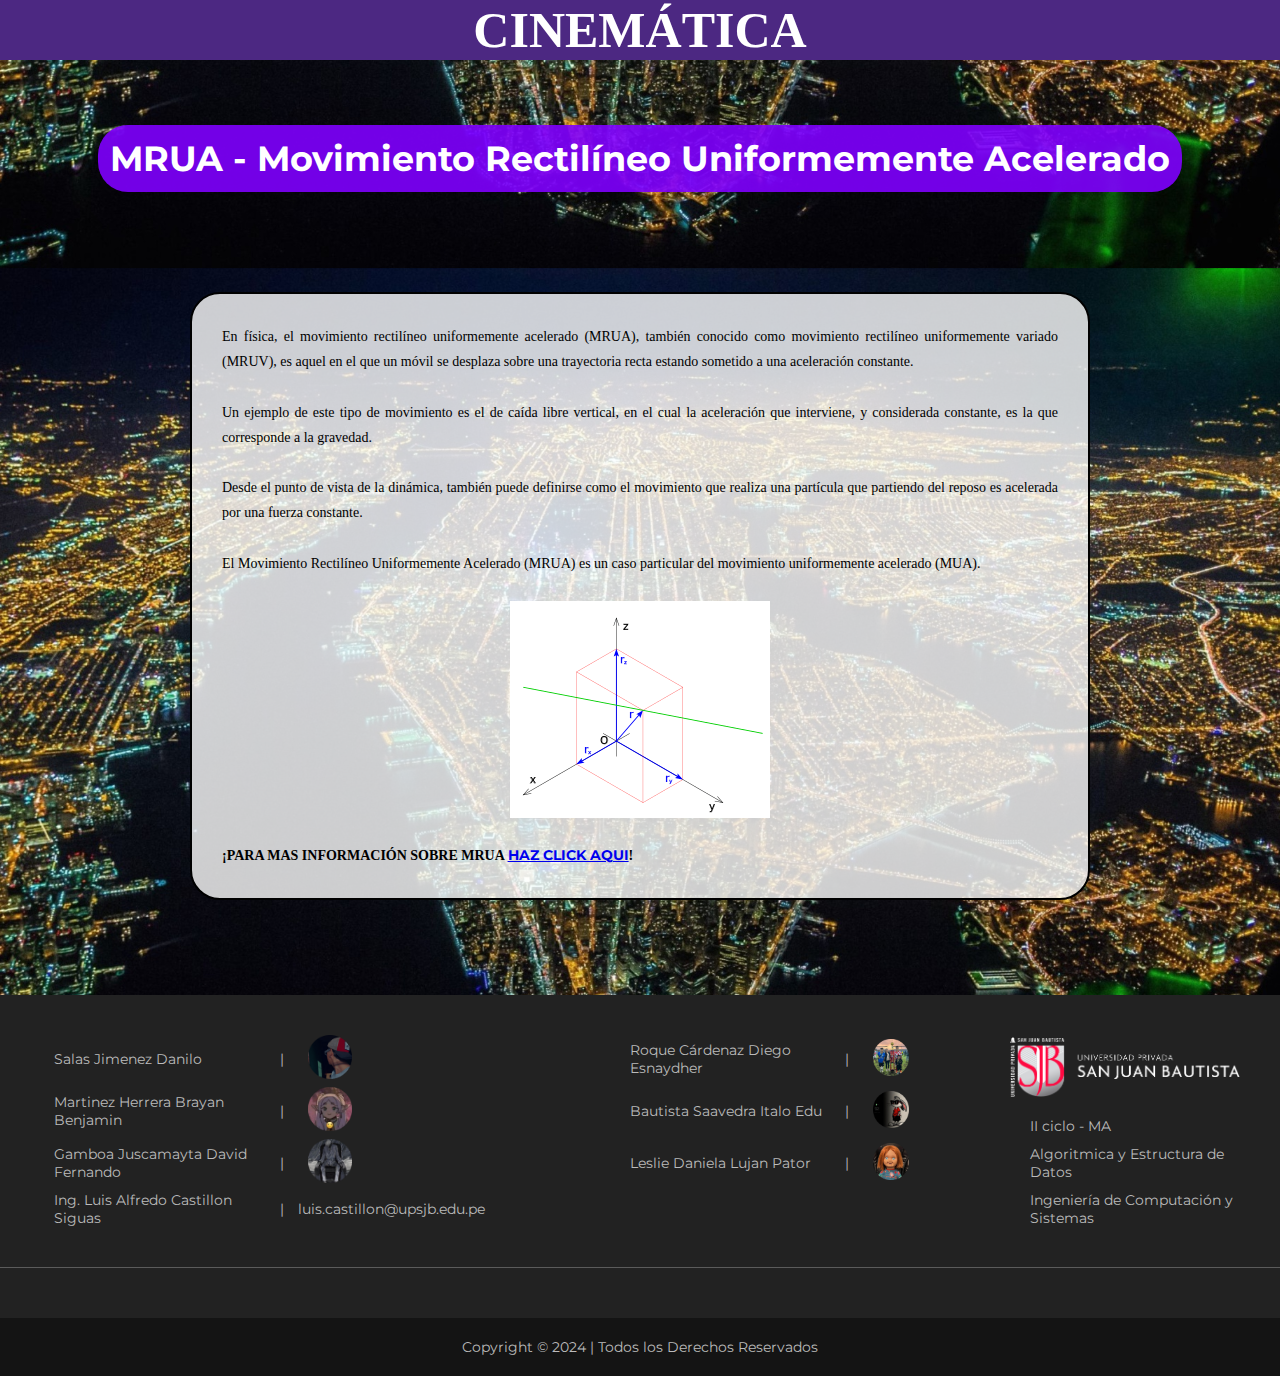
<file: MRUA.html>
<!DOCTYPE html>
<html lang="en">
<head>
    <meta charset="UTF-8">
    <meta name="viewport" content="width=device-width, initial-scale=1.0">
    <title>MRUA</title>
    <link rel="icon" href="img/Plan-PNG-HD.png">
    <link rel="stylesheet" href="style.css">
    <link rel="preconnect" href="https://fonts.googleapis.com">
    <link rel="preconnect" href="https://fonts.gstatic.com" crossorigin>
    <link href="https://fonts.googleapis.com/css2?family=Montserrat:wght@400;700&display=swap" rel="stylesheet">
    <link rel="stylesheet" href="https://cdnjs.cloudflare.com/ajax/libs/font-awesome/6.4.0/css/all.min.css" integrity="sha512-iecdLmaskl7CVkqkXNQ/ZH/XLlvWZOJyj7Yy7tcenmpD1ypASozpmT/E0iPtmFIB46ZmdtAc9eNBvH0H/ZpiBw==" crossorigin="anonymous" referrerpolicy="no-referrer" />
    <script defer src="script.js"></script>
</head>
    
<!----------------------------------------------------------------------------------------------------------------------------------------->
    
<body>
    <div class="container">
        <header class="header">
            <a class="logo" href="index.html">CINEMÁTICA</a>
            <input type="checkbox" id="check">
        </header>

<!----------------------------------------------------------------------------------------------------------------------------------------->
        
        
    <main class="main">
        <h1 class="titulo">MRUA - Movimiento Rectilíneo Uniformemente Acelerado</h1>
        <p class="interno">En física, el movimiento rectilíneo uniformemente acelerado (MRUA), también conocido como movimiento rectilíneo uniformemente variado (MRUV), es aquel en el que un móvil se desplaza sobre una trayectoria recta estando sometido a una aceleración constante.
        <br>
        <br>
        Un ejemplo de este tipo de movimiento es el de caída libre vertical, en el cual la aceleración que interviene, y considerada constante, es la que corresponde a la gravedad.
        <br>
        <br>
        Desde el punto de vista de la dinámica, también puede definirse como el movimiento que realiza una partícula que partiendo del reposo es acelerada por una fuerza constante.
        <br>
        <br>
        El Movimiento Rectilíneo Uniformemente Acelerado (MRUA) es un caso particular del movimiento uniformemente acelerado (MUA).
        <br>
        <br>
        <img class="imahori" src="img/MRUA/Posici%C3%B3n_3D_recta.png">
        <br>
        <b class="negrita">¡PARA MAS INFORMACIÓN SOBRE MRUA <a href="https://es.wikipedia.org/wiki/Movimiento_rectil%C3%ADneo_uniformemente_acelerado#:~:text=En%20f%C3%ADsica%2C%20el%20movimiento%20rectil%C3%ADneo,sometido%20a%20una%20aceleraci%C3%B3n%20constante" target="_blank">HAZ CLICK AQUI</a>!</b>
        </p>
    </main> 
        
        
<!----------------------------------------------------------------------------------------------------------------------------------------->
        
        <footer class="footer">
            <div class="uni">
                <div class="users">

                    <i class="fa-solid fa-user"></i>
                    <p class="nombre">Salas Jimenez Danilo</p>
                    <span>|</span>
                    <a class="email" href="mailto:edward.salas@upsjb.edu.pe">
                        <span><img src="img/DANILO.png" alt="David" width="14%" height="14%"> </span>
                    </a>

                    <i class="fa-solid fa-user"></i>
                    <p class="nombre">Roque Cárdenaz Diego Esnaydher</p>
                    <span>|</span>
                    <a class="email" href="mailto:Diego.Roque@upsjb.edu.pe">
                        <span><img src="img/ESNAYDER.png" alt="David" width="25%" height="25%"> </span>
                    </a>


                    <i class="fa-solid fa-user"></i>
                    <p class="nombre">Martinez Herrera Brayan Benjamin</p>
                    <span>|</span>
                    <a class="email" href="mailto:brayanb.martinez@upsjb.edu.pe">
                        <span><img src="img/BRAYAN.png" alt="David" width="14%" height="14%"> </span>
                    </a>

                    <!--        <i class="fa-solid fa-user"></i>
            <p class="nombre">Sotelo oliva Didier Santos</p>
            <span>|</span>
            <a class="email" href="mailto:Santos.sotelo@upsjb.edu.pe">Santos.sotelo@upsjb.edu.pe</a> -->

                    <i class="fa-solid fa-user"></i>
                    <p class="nombre">Bautista Saavedra Italo Edu</p>
                    <span>|</span>
                    <a class="email" href="mailto:Italo.Bautista@upsjb.edu.pe">
                        <span><img src="img/ITALO.png" alt="David" width="25%" height="25%"> </span>
                    </a>

                    <i class="fa-solid fa-user"></i>
                    <p class="nombre">Gamboa Juscamayta David Fernando </p>
                    <span>|</span>
                    <a class="email" href="mailto:david.gamboa@upsjb.edu.pe">
                        <span><img src="img/DAVID.png" alt="David" width="14%" height="14%"> </span>
                    </a>
                    <i class="fa-solid fa-user"></i>
                    <p class="nombre">Leslie Daniela Lujan Pator </p>
                    <span>|</span>
                    <a class="email" href="mailto:lesli.lujan@upsjb.edu.pe">
                        <span><img src="img/LESLIE.png" alt="David" width="25%" height="25%"> </span>
                    </a>

                    <i class="fa-solid fa-circle-user"></i>
                    <p class="nombre">Ing. Luis Alfredo Castillon Siguas</p>
                    <span>|</span>
                    <a class="email" href="mailto:luis.castillon@upsjb.edu.pe">luis.castillon@upsjb.edu.pe</a>
                </div>
                
                <div class="sjb">
                    <img class="logo-u" src="img/sjb.png" alt="logo-u">
                    <div class="igua">
                        <i class="fa-solid fa-building-columns"></i>
                        <p>II ciclo - MA</p>
                        <i></i>
                        <p>Algoritmica y Estructura de Datos</p>
                        <i></i>
                        <p>Ingeniería de Computación y Sistemas</p>
                    </div>
                </div>
            </div>
            
            <div class="redes">
                <a href="https://www.facebook.com/upsjbfilialdeica?mibextid=ZbWKwL" target="_blank">
                    <i class="fa-brands fa-facebook"></i>
                </a>
                <a href="https://www.instagram.com/upsjb/" target="_blank">
                    <i class="fa-brands fa-instagram"></i>
                </a>
                <a href="https://www.tiktok.com/@aprendeconlasanjuan" target="_blank">
                    <i class="fa-brands fa-tiktok"></i>
                </a>
                <a href="https://x.com/UPSJB?t=jFLYYplu6ss1gmxN7grJgw&s=09" target="_blank">
                    <i class="fa-brands fa-twitter"></i>
                </a>
                <a href="https://www.youtube.com/@upsjbnet" target="_blank">
                    <i class="fa-brands fa-youtube"></i>
                </a>
            </div>
           
            <p class="derechos">Copyright © 2024 | Todos los Derechos Reservados</p>
        </footer>
    </div>
</body>
</html>
</file>
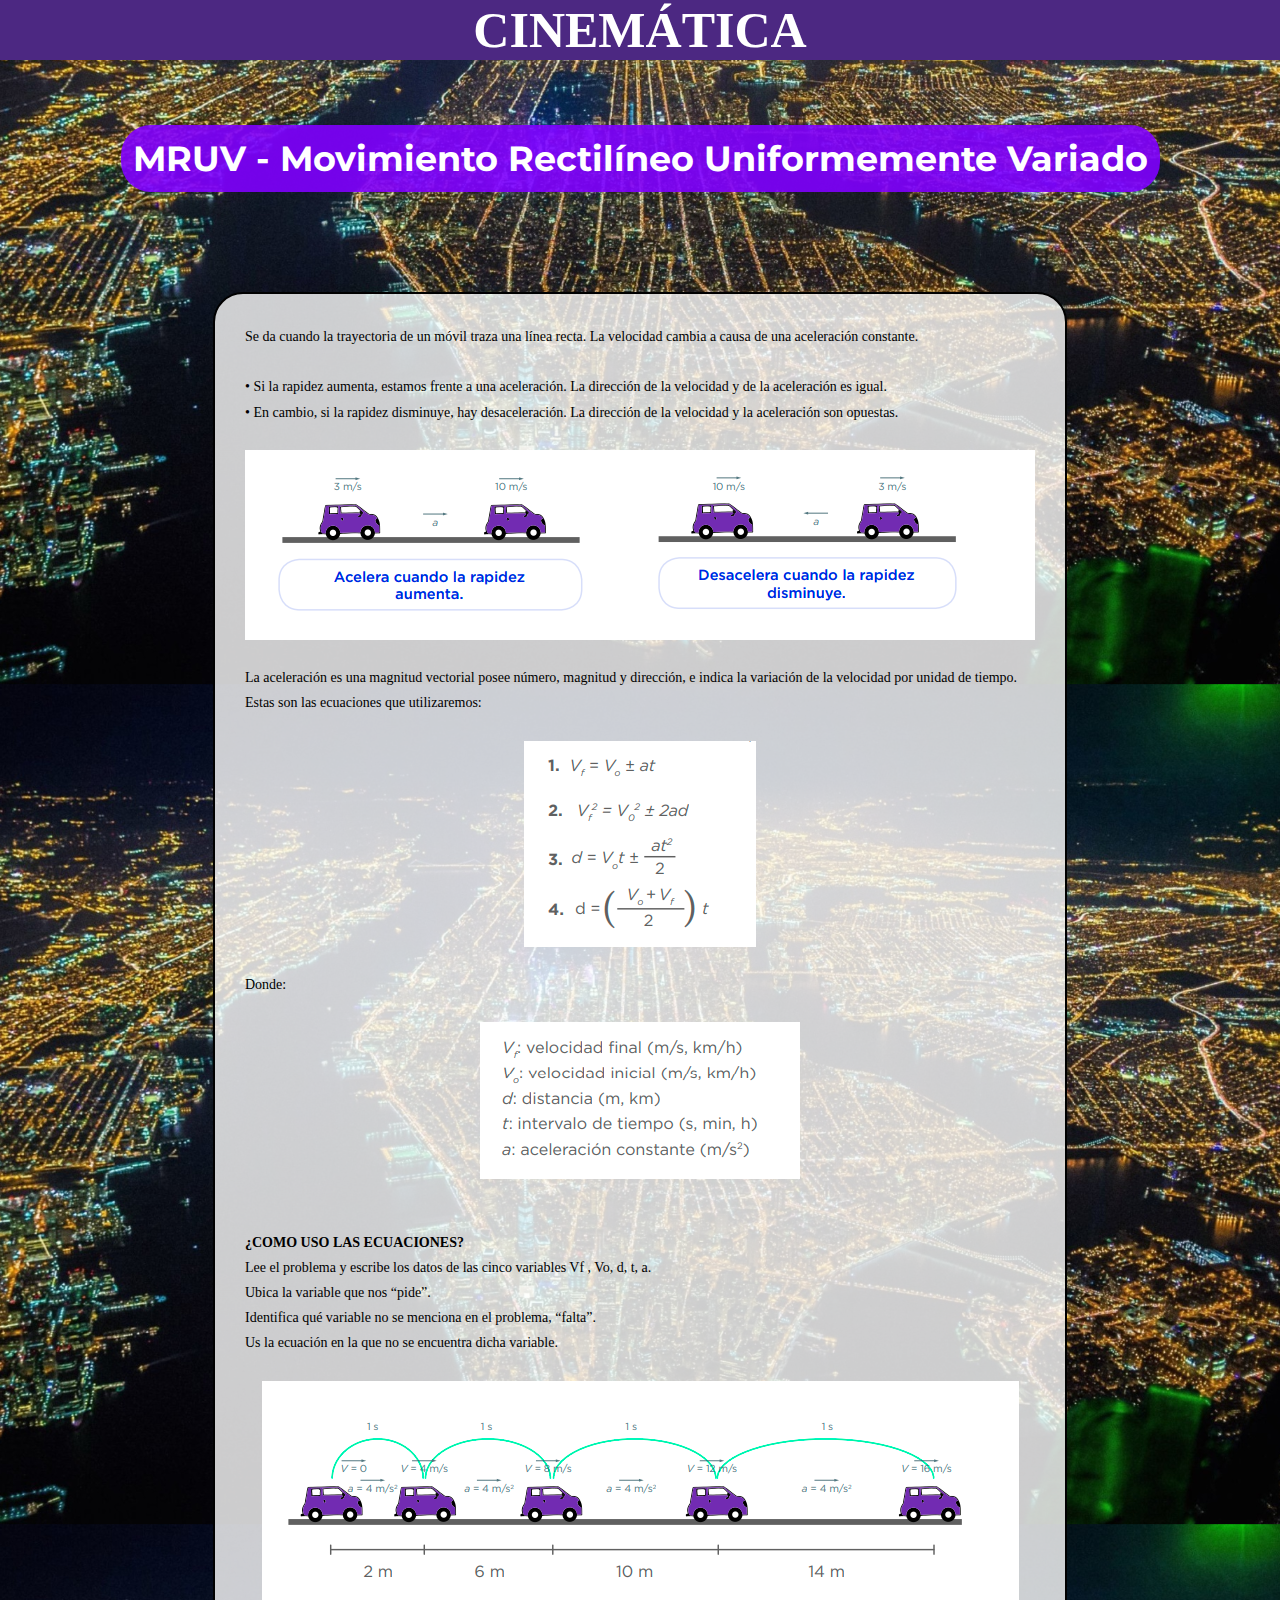
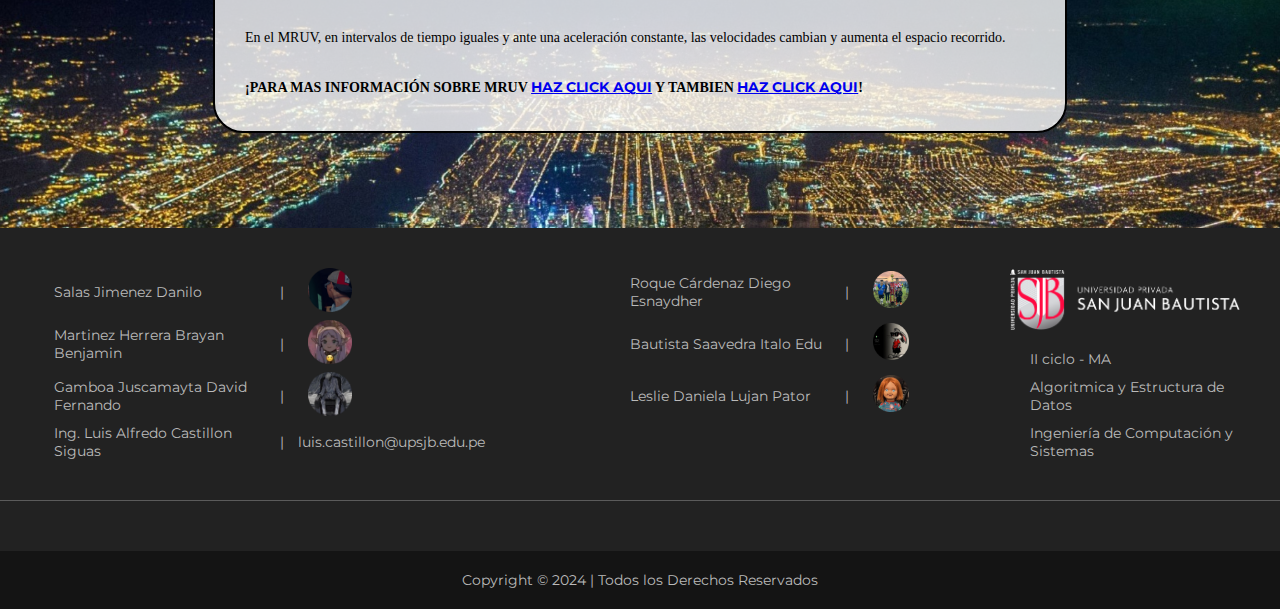
<file: MRUV.html>
<!DOCTYPE html>
<html lang="en">
<head>
    <meta charset="UTF-8">
    <meta name="viewport" content="width=device-width, initial-scale=1.0">
    <title>MRUV</title>
    <link rel="icon" href="img/Plan-PNG-HD.png">
    <link rel="stylesheet" href="style.css">
    <link rel="preconnect" href="https://fonts.googleapis.com">
    <link rel="preconnect" href="https://fonts.gstatic.com" crossorigin>
    <link href="https://fonts.googleapis.com/css2?family=Montserrat:wght@400;700&display=swap" rel="stylesheet">
    <link rel="stylesheet" href="https://cdnjs.cloudflare.com/ajax/libs/font-awesome/6.4.0/css/all.min.css" integrity="sha512-iecdLmaskl7CVkqkXNQ/ZH/XLlvWZOJyj7Yy7tcenmpD1ypASozpmT/E0iPtmFIB46ZmdtAc9eNBvH0H/ZpiBw==" crossorigin="anonymous" referrerpolicy="no-referrer" />
    <script defer src="script.js"></script>
</head>
    
<!----------------------------------------------------------------------------------------------------------------------------------------->
    
<body>
    <div class="container">
        <header class="header">
            <a class="logo" href="index.html">CINEMÁTICA</a>
            <input type="checkbox" id="check">
        </header>

<!----------------------------------------------------------------------------------------------------------------------------------------->
        
        
    <main class="main">
        <h1 class="titulo">MRUV - Movimiento Rectilíneo Uniformemente Variado</h1>
        <p class="interno">Se da cuando la trayectoria de un móvil traza una línea recta. La velocidad cambia a causa de una aceleración constante.
        <br>
        <br>
        • Si la rapidez aumenta, estamos frente a una aceleración. La dirección de la velocidad y de la aceleración es igual.
        <br>    
        • En cambio, si la rapidez disminuye, hay desaceleración. La dirección de la velocidad y la aceleración son opuestas.
        <br>
        <br>
        <img class="imahori" src="img/MRUV/carros.png">
        <br>
        La aceleración es una magnitud vectorial posee número, magnitud y dirección, e indica la variación de la velocidad por unidad de tiempo.
        <br>
        Estas son las ecuaciones que utilizaremos:
        <br>
        <br>
        <img class="imahori" src="img/MRUV/ecuaciones-1.png">
        <br>
        Donde:
        <br>
        <br>
        <img class="imahori" src="img/MRUV/ecuaciones-2.png">
        <br>
        <br>
        <b class="negrita">¿COMO USO LAS ECUACIONES?</b>
        <br>
        Lee el problema y escribe los datos de las cinco variables Vf , Vo, d, t, a.
        <br>
        Ubica la variable que nos “pide”.
        <br>
        Identifica qué variable no se menciona en el problema, “falta”.
        <br>
        Us la ecuación en la que no se encuentra dicha variable.
        <br>
        <br>
        <img class="imahori" src="img/MRUV/carros-1.png">
        <br>
        En el MRUV, en intervalos de tiempo iguales y ante una aceleración constante, las velocidades cambian y aumenta el espacio recorrido.
        <br>
        <br>
        <b class="negrita">¡PARA MAS INFORMACIÓN SOBRE MRUV <a href="https://es.khanacademy.org/science/fisica-pe-pre-u/x4594717deeb98bd3:movimiento-rectilineo-uniformemente-variado-mruv/x4594717deeb98bd3:movimiento-circular/a/movimiento-circular-uniformemente-variado-repaso" target="_blank">HAZ CLICK AQUI</a> Y TAMBIEN <a href="https://www.minedu.gob.pe/somospromo/pdf/preparacion/ciencia-tecnologia/cyt-movimiento-rectilineo-uniformemente-variado-mruv.pdf">HAZ CLICK AQUI</a>!</b>
        </p>
    </main> 
        
        
<!----------------------------------------------------------------------------------------------------------------------------------------->
        
        <footer class="footer">
            <div class="uni">
                <div class="users">

                    <i class="fa-solid fa-user"></i>
                    <p class="nombre">Salas Jimenez Danilo</p>
                    <span>|</span>
                    <a class="email" href="mailto:edward.salas@upsjb.edu.pe">
                        <span><img src="img/DANILO.png" alt="David" width="14%" height="14%"> </span>
                    </a>

                    <i class="fa-solid fa-user"></i>
                    <p class="nombre">Roque Cárdenaz Diego Esnaydher</p>
                    <span>|</span>
                    <a class="email" href="mailto:Diego.Roque@upsjb.edu.pe">
                        <span><img src="img/ESNAYDER.png" alt="David" width="25%" height="25%"> </span>
                    </a>


                    <i class="fa-solid fa-user"></i>
                    <p class="nombre">Martinez Herrera Brayan Benjamin</p>
                    <span>|</span>
                    <a class="email" href="mailto:brayanb.martinez@upsjb.edu.pe">
                        <span><img src="img/BRAYAN.png" alt="David" width="14%" height="14%"> </span>
                    </a>

                    <!--        <i class="fa-solid fa-user"></i>
            <p class="nombre">Sotelo oliva Didier Santos</p>
            <span>|</span>
            <a class="email" href="mailto:Santos.sotelo@upsjb.edu.pe">Santos.sotelo@upsjb.edu.pe</a> -->

                    <i class="fa-solid fa-user"></i>
                    <p class="nombre">Bautista Saavedra Italo Edu</p>
                    <span>|</span>
                    <a class="email" href="mailto:Italo.Bautista@upsjb.edu.pe">
                        <span><img src="img/ITALO.png" alt="David" width="25%" height="25%"> </span>
                    </a>

                    <i class="fa-solid fa-user"></i>
                    <p class="nombre">Gamboa Juscamayta David Fernando </p>
                    <span>|</span>
                    <a class="email" href="mailto:david.gamboa@upsjb.edu.pe">
                        <span><img src="img/DAVID.png" alt="David" width="14%" height="14%"> </span>
                    </a>
                    <i class="fa-solid fa-user"></i>
                    <p class="nombre">Leslie Daniela Lujan Pator </p>
                    <span>|</span>
                    <a class="email" href="mailto:lesli.lujan@upsjb.edu.pe">
                        <span><img src="img/LESLIE.png" alt="David" width="25%" height="25%"> </span>
                    </a>

                    <i class="fa-solid fa-circle-user"></i>
                    <p class="nombre">Ing. Luis Alfredo Castillon Siguas</p>
                    <span>|</span>
                    <a class="email" href="mailto:luis.castillon@upsjb.edu.pe">luis.castillon@upsjb.edu.pe</a>
                </div>
                
                <div class="sjb">
                    <img class="logo-u" src="img/sjb.png" alt="logo-u">
                    <div class="igua">
                        <i class="fa-solid fa-building-columns"></i>
                        <p>II ciclo - MA</p>
                        <i></i>
                        <p>Algoritmica y Estructura de Datos</p>
                        <i></i>
                        <p>Ingeniería de Computación y Sistemas</p>
                    </div>
                </div>
            </div>
            
            <div class="redes">
                <a href="https://www.facebook.com/upsjbfilialdeica?mibextid=ZbWKwL" target="_blank">
                    <i class="fa-brands fa-facebook"></i>
                </a>
                <a href="https://www.instagram.com/upsjb/" target="_blank">
                    <i class="fa-brands fa-instagram"></i>
                </a>
                <a href="https://www.tiktok.com/@aprendeconlasanjuan" target="_blank">
                    <i class="fa-brands fa-tiktok"></i>
                </a>
                <a href="https://x.com/UPSJB?t=jFLYYplu6ss1gmxN7grJgw&s=09" target="_blank">
                    <i class="fa-brands fa-twitter"></i>
                </a>
                <a href="https://www.youtube.com/@upsjbnet" target="_blank">
                    <i class="fa-brands fa-youtube"></i>
                </a>
            </div>
           
            <p class="derechos">Copyright © 2024 | Todos los Derechos Reservados</p>
        </footer>
    </div>
</body>
</html>
</file>
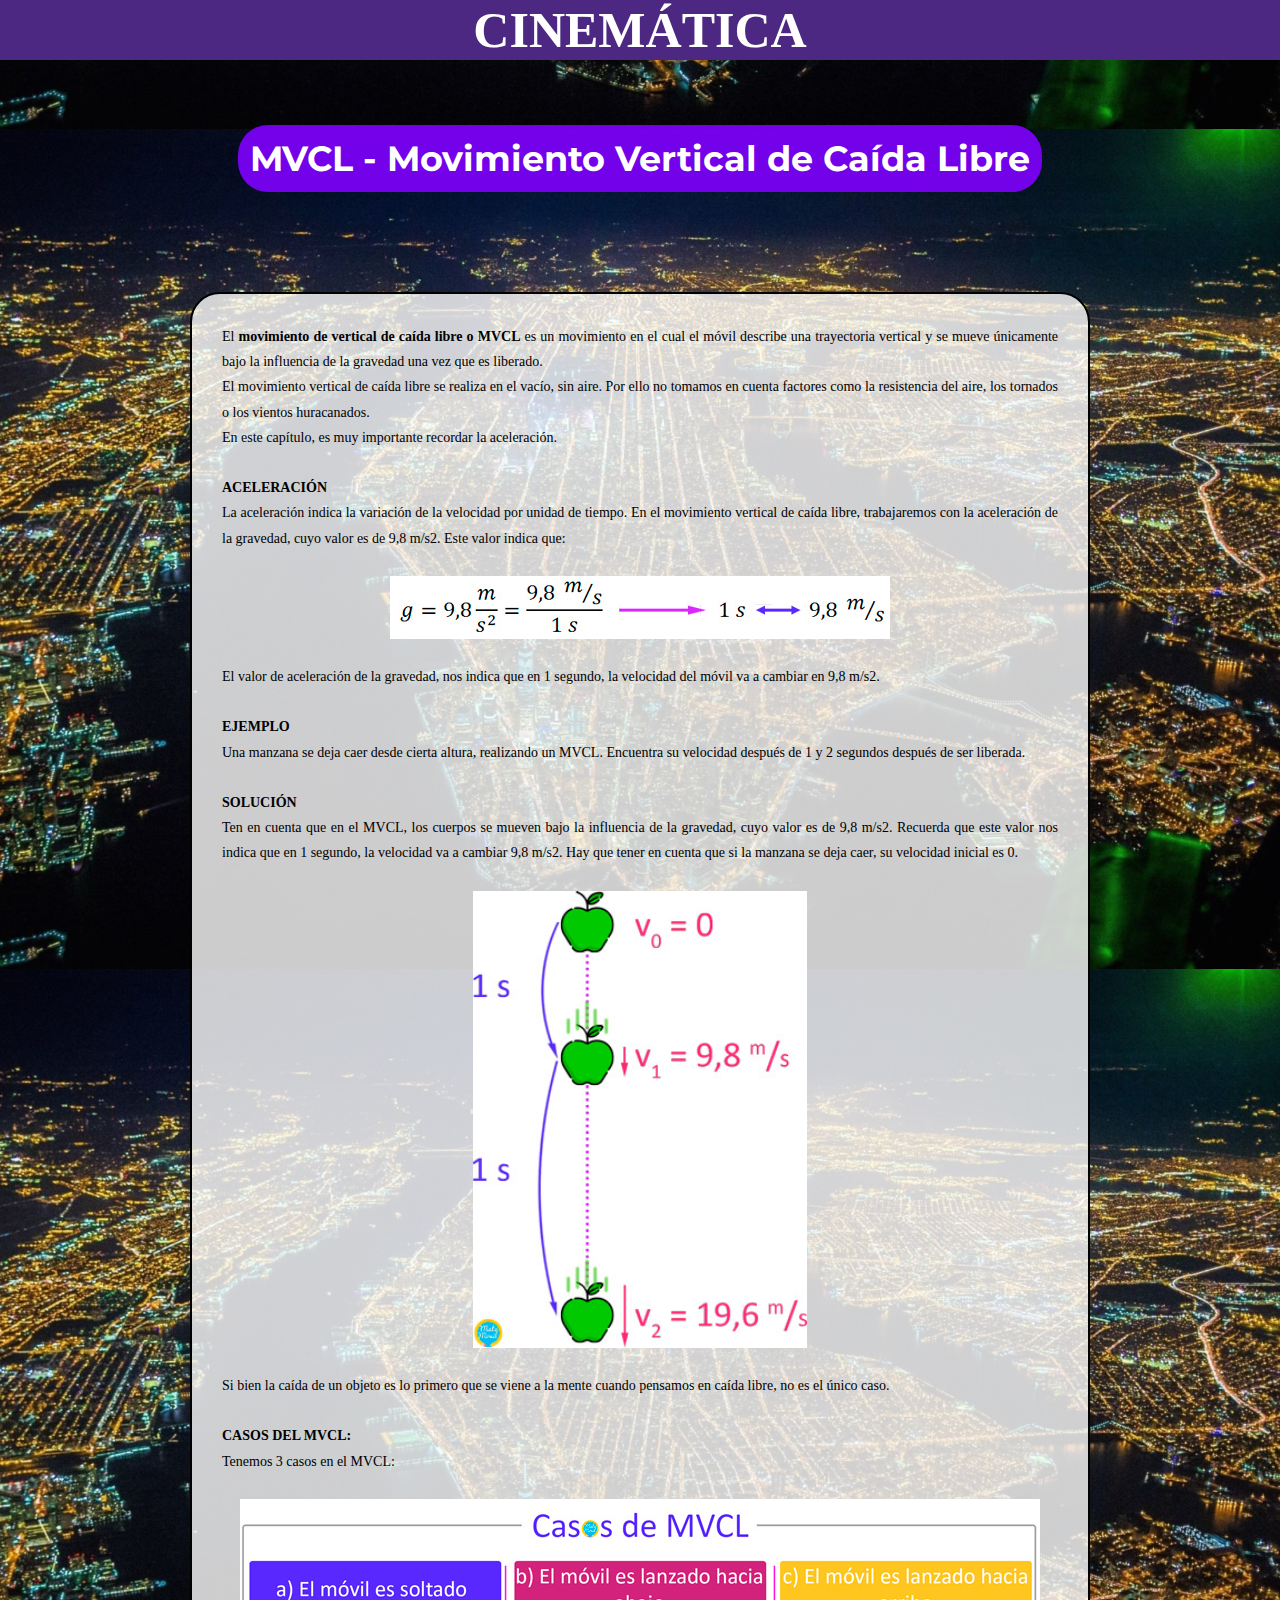
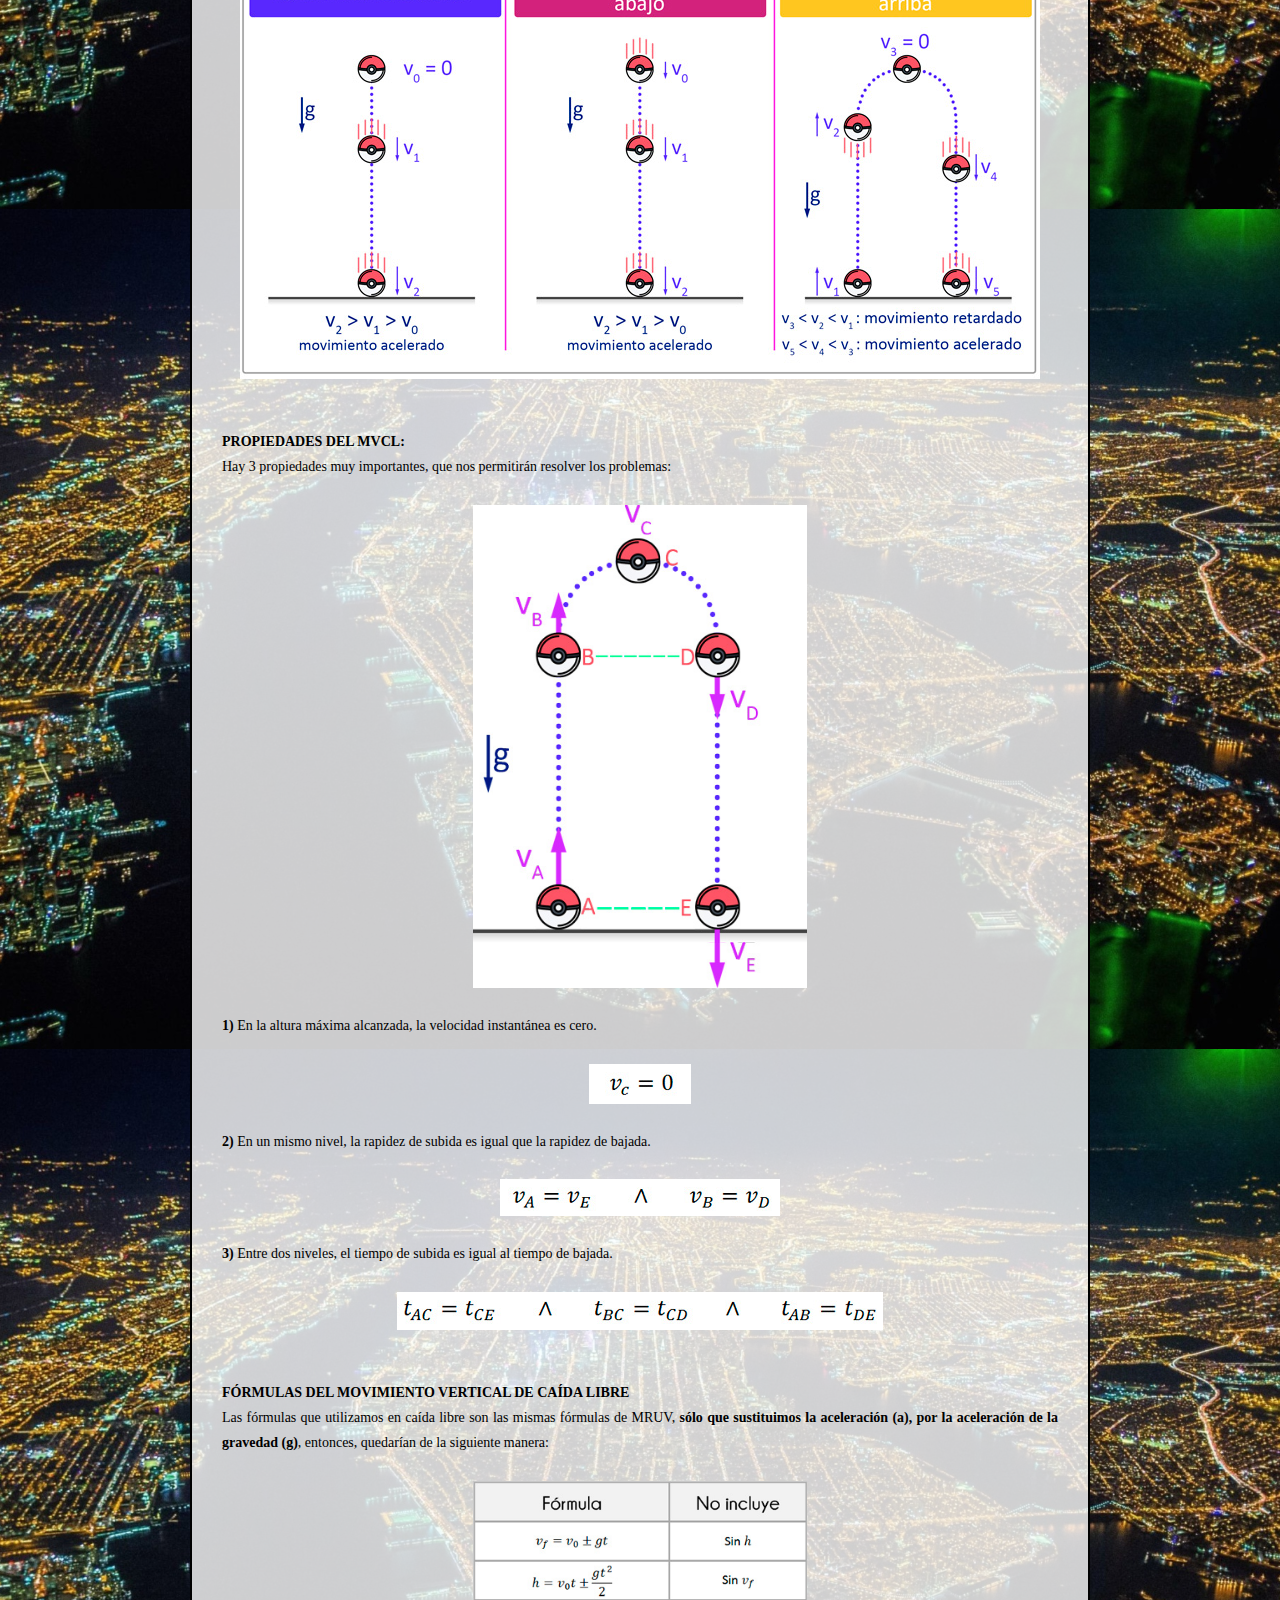
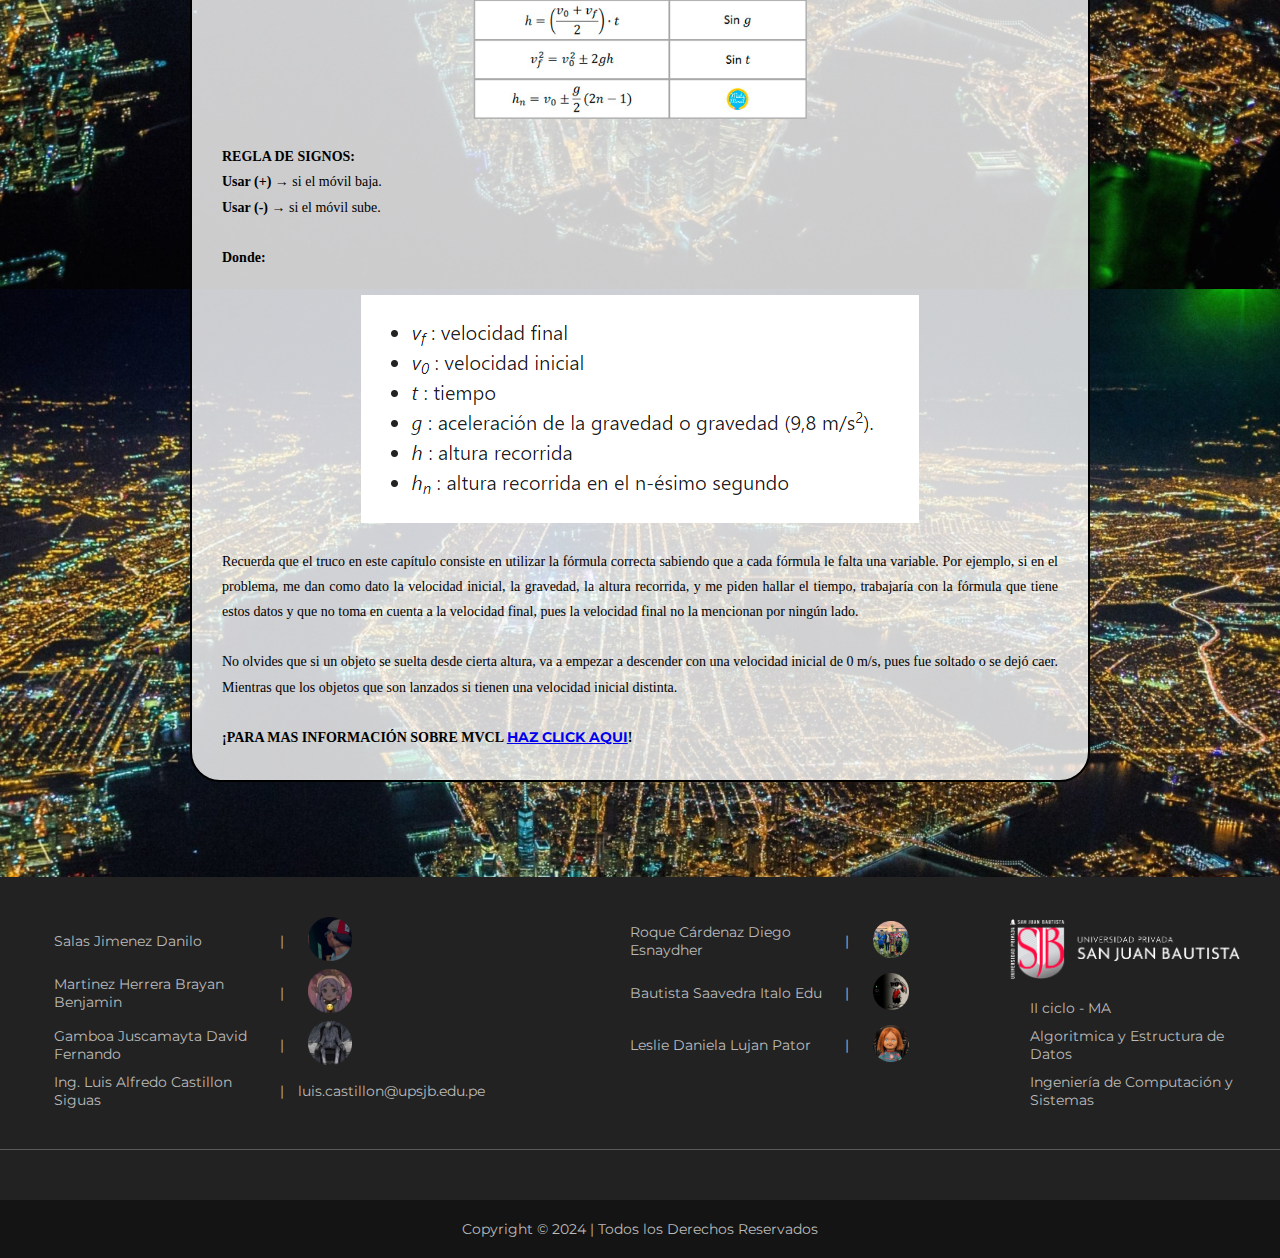
<file: MVCL.html>
<!DOCTYPE html>
<html lang="en">
<head>
    <meta charset="UTF-8">
    <meta name="viewport" content="width=device-width, initial-scale=1.0">
    <title>MVCL</title>
    <link rel="icon" href="img/Plan-PNG-HD.png">
    <link rel="stylesheet" href="style.css">
    <link rel="preconnect" href="https://fonts.googleapis.com">
    <link rel="preconnect" href="https://fonts.gstatic.com" crossorigin>
    <link href="https://fonts.googleapis.com/css2?family=Montserrat:wght@400;700&display=swap" rel="stylesheet">
    <link rel="stylesheet" href="https://cdnjs.cloudflare.com/ajax/libs/font-awesome/6.4.0/css/all.min.css" integrity="sha512-iecdLmaskl7CVkqkXNQ/ZH/XLlvWZOJyj7Yy7tcenmpD1ypASozpmT/E0iPtmFIB46ZmdtAc9eNBvH0H/ZpiBw==" crossorigin="anonymous" referrerpolicy="no-referrer" />
    <script defer src="script.js"></script>
</head>
    
<!----------------------------------------------------------------------------------------------------------------------------------------->
    
<body>
    <div class="container">
        <header class="header">
            <a class="logo" href="index.html">CINEMÁTICA</a>
            <input type="checkbox" id="check">
        </header>

<!----------------------------------------------------------------------------------------------------------------------------------------->
        
        
    <main class="main">
        <h1 class="titulo">MVCL - Movimiento Vertical de Caída Libre</h1>
        <p class="interno">El <b class="negrita">movimiento de vertical de caída libre o MVCL</b> es un movimiento en el cual el móvil describe una trayectoria vertical y se mueve únicamente bajo la influencia de la gravedad una vez que es liberado.
        <br>
        El movimiento vertical de caída libre se realiza en el vacío, sin aire. Por ello no tomamos en cuenta factores como la resistencia del aire, los tornados o los vientos huracanados.
        <br>
        En este capítulo, es muy importante recordar la aceleración.
        <br>
        <br>
        <b class="negrita">ACELERACIÓN</b>
        <br>
        La aceleración indica la variación de la velocidad por unidad de tiempo. En el movimiento vertical de caída libre, trabajaremos con la aceleración de la gravedad, cuyo valor es de 9,8 m/s2. Este valor indica que:
        <br>
        <br>
        <img class="imahori" src="img/MVCL/gravedad-ejemplo.jpg">
        <br>
        El valor de aceleración de la gravedad, nos indica que en 1 segundo, la velocidad del móvil va a cambiar en 9,8 m/s2.
        <br>
        <br>
        <b class="negrita">EJEMPLO</b>
        <br>
        Una manzana se deja caer desde cierta altura, realizando un MVCL. Encuentra su velocidad después de 1 y 2 segundos después de ser liberada.
        <br>
        <br>
        <b class="negrita">SOLUCIÓN</b>
        <br>
        Ten en cuenta que en el MVCL, los cuerpos se mueven bajo la influencia de la gravedad, cuyo valor es de 9,8 m/s2. Recuerda que este valor nos indica que en 1 segundo, la velocidad va a cambiar 9,8 m/s2. Hay que tener en cuenta que si la manzana se deja caer, su velocidad inicial es 0.
        <br>
        <br>
        <img class="ima" src="img/MVCL/movimiento-vertical-de-ca%C3%ADda-libre.jpg">
        <br>
        Si bien la caída de un objeto es lo primero que se viene a la mente cuando pensamos en caída libre, no es el único caso.
        <br>
        <br>
        <b class="negrita">CASOS DEL MVCL:</b>
        <br>
        Tenemos 3 casos en el MVCL:
        <br>
        <br>
        <img class="imahori" src="img/MVCL/casos-del-movimiento-vertical-de-ca%C3%ADda-libre.jpg">
        <br>
        <br>
        <b class="negrita">PROPIEDADES DEL MVCL:</b>
        <br>
        Hay 3 propiedades muy importantes, que nos permitirán resolver los problemas:
        <br>
        <br>
        <img class="ima" src="img/MVCL/propiedades-del-movimiento-vertical-de-ca%C3%ADda-libre-4.jpg">
        <br>
        <b class="negrita">1)</b> En la altura máxima alcanzada, la velocidad instantánea es cero.
        <br>
        <br>
        <img class="imahori" src="img/MVCL/propiedades-del-movimiento-vertical-de-ca%C3%ADda-libre-1.jpg">
        <br>
        <b class="negrita">2)</b> En un mismo nivel, la rapidez de subida es igual que la rapidez de bajada.
        <br>
        <br>
        <img class="imahori" src="img/MVCL/propiedades-del-movimiento-vertical-de-ca%C3%ADda-libre-2.jpg">
        <br>
        <b class="negrita">3)</b> Entre dos niveles, el tiempo de subida es igual al tiempo de bajada.
        <br>
        <br>
        <img class="imahori" src="img/MVCL/propiedades-del-movimiento-vertical-de-ca%C3%ADda-libre-3.jpg">
        <br>
        <br>
        <b class="negrita">FÓRMULAS DEL MOVIMIENTO VERTICAL DE CAÍDA LIBRE</b>
        <br>
        Las fórmulas que utilizamos en caída libre son las mismas fórmulas de MRUV, <b class="negrita">sólo que sustituimos la aceleración (a), por la aceleración de la gravedad (g)</b>, entonces, quedarían de la siguiente manera:
        <br>
        <br>
        <img class="ima" src="img/MVCL/f%C3%B3rmulas-ca%C3%ADda-libre.jpg">
        <br>    
        <b class="negrita">REGLA DE SIGNOS:</b>
        <br>
        <b class="negrita">Usar (+) →</b> si el móvil baja.
        <br>
        <b class="negrita">Usar (-) →</b> si el móvil sube.
        <br>
        <br>
        <b class="negrita">Donde:</b>
        <br>
        <br>
        <img class="imahori" src="img/MVCL/signos.png">
        <br>
        Recuerda que el truco en este capítulo consiste en utilizar la fórmula correcta sabiendo que a cada fórmula le falta una variable. Por ejemplo, si en el problema, me dan como dato la velocidad inicial, la gravedad, la altura recorrida, y me piden hallar el tiempo, trabajaría con la fórmula que tiene estos datos y que no toma en cuenta a la velocidad final, pues la velocidad final no la mencionan por ningún lado.
        <br>
        <br>
        No olvides que si un objeto se suelta desde cierta altura, va a empezar a descender con una velocidad inicial de 0 m/s, pues fue soltado o se dejó caer. Mientras que los objetos que son lanzados si tienen una velocidad inicial distinta.
        <br>
        <br>
        <b class="negrita">¡PARA MAS INFORMACIÓN SOBRE MVCL <a href="https://matemovil.com/movimiento-vertical-de-caida-libre-ejercicios-resueltos/#:~:text=El%20movimiento%20de%20vertical%20de,en%20el%20vac%C3%ADo%2C%20sin%20aire" target="_blank">HAZ CLICK AQUI</a>!</b>
        </p>
    </main> 
        
        
<!----------------------------------------------------------------------------------------------------------------------------------------->
        
        <footer class="footer">
            <div class="uni">
                <div class="users">

                    <i class="fa-solid fa-user"></i>
                    <p class="nombre">Salas Jimenez Danilo</p>
                    <span>|</span>
                    <a class="email" href="mailto:edward.salas@upsjb.edu.pe">
                        <span><img src="img/DANILO.png" alt="David" width="14%" height="14%"> </span>
                    </a>

                    <i class="fa-solid fa-user"></i>
                    <p class="nombre">Roque Cárdenaz Diego Esnaydher</p>
                    <span>|</span>
                    <a class="email" href="mailto:Diego.Roque@upsjb.edu.pe">
                        <span><img src="img/ESNAYDER.png" alt="David" width="25%" height="25%"> </span>
                    </a>


                    <i class="fa-solid fa-user"></i>
                    <p class="nombre">Martinez Herrera Brayan Benjamin</p>
                    <span>|</span>
                    <a class="email" href="mailto:brayanb.martinez@upsjb.edu.pe">
                        <span><img src="img/BRAYAN.png" alt="David" width="14%" height="14%"> </span>
                    </a>

                    <!--        <i class="fa-solid fa-user"></i>
            <p class="nombre">Sotelo oliva Didier Santos</p>
            <span>|</span>
            <a class="email" href="mailto:Santos.sotelo@upsjb.edu.pe">Santos.sotelo@upsjb.edu.pe</a> -->

                    <i class="fa-solid fa-user"></i>
                    <p class="nombre">Bautista Saavedra Italo Edu</p>
                    <span>|</span>
                    <a class="email" href="mailto:Italo.Bautista@upsjb.edu.pe">
                        <span><img src="img/ITALO.png" alt="David" width="25%" height="25%"> </span>
                    </a>

                    <i class="fa-solid fa-user"></i>
                    <p class="nombre">Gamboa Juscamayta David Fernando </p>
                    <span>|</span>
                    <a class="email" href="mailto:david.gamboa@upsjb.edu.pe">
                        <span><img src="img/DAVID.png" alt="David" width="14%" height="14%"> </span>
                    </a>
                    <i class="fa-solid fa-user"></i>
                    <p class="nombre">Leslie Daniela Lujan Pator </p>
                    <span>|</span>
                    <a class="email" href="mailto:lesli.lujan@upsjb.edu.pe">
                        <span><img src="img/LESLIE.png" alt="David" width="25%" height="25%"> </span>
                    </a>

                    <i class="fa-solid fa-circle-user"></i>
                    <p class="nombre">Ing. Luis Alfredo Castillon Siguas</p>
                    <span>|</span>
                    <a class="email" href="mailto:luis.castillon@upsjb.edu.pe">luis.castillon@upsjb.edu.pe</a>
                </div>
                
                <div class="sjb">
                    <img class="logo-u" src="img/sjb.png" alt="logo-u">
                    <div class="igua">
                        <i class="fa-solid fa-building-columns"></i>
                        <p>II ciclo - MA</p>
                        <i></i>
                        <p>Algoritmica y Estructura de Datos</p>
                        <i></i>
                        <p>Ingeniería de Computación y Sistemas</p>
                    </div>
                </div>
            </div>
            
            <div class="redes">
                <a href="https://www.facebook.com/upsjbfilialdeica?mibextid=ZbWKwL" target="_blank">
                    <i class="fa-brands fa-facebook"></i>
                </a>
                <a href="https://www.instagram.com/upsjb/" target="_blank">
                    <i class="fa-brands fa-instagram"></i>
                </a>
                <a href="https://www.tiktok.com/@aprendeconlasanjuan" target="_blank">
                    <i class="fa-brands fa-tiktok"></i>
                </a>
                <a href="https://x.com/UPSJB?t=jFLYYplu6ss1gmxN7grJgw&s=09" target="_blank">
                    <i class="fa-brands fa-twitter"></i>
                </a>
                <a href="https://www.youtube.com/@upsjbnet" target="_blank">
                    <i class="fa-brands fa-youtube"></i>
                </a>
            </div>
           
            <p class="derechos">Copyright © 2024 | Todos los Derechos Reservados</p>
        </footer>
    </div>
</body>
</html>
</file>
<file: style.css>
/* FONDO Y PAGINA */
* {
    margin: 0;
    padding: 0;
    box-sizing: border-box;
    font-family: 'Montserrat';
    font-size: 14px;
}
body {
    background-image: url('img/FONDO.jpg');
    background-size: 105%;
    background-position: center;
    transition: all 0.5s ease;
    z-index: -1;
}
.container {
    display: grid;
    height: auto;
    grid-template-columns: auto;
    grid-template-rows: repeat(5, auto);
}
/* FONDO Y PAGINA */


/* MARGEN SUPERIOR */
.header {
    display: flex;
    justify-content: space-around;
    align-items: center;
    background-color: #4C2882;
    color: #fff;
    height: 60px;
    position: sticky;
    top: 0;
    z-index: 100;
}
.header .logo {
    font-family: 'Times New Roman', Times, serif;
    font-size: 50px;
    color: white;
    text-decoration: none;
    font-weight: bold;
    padding: 0 15px;
}
.header .menu {
    display: flex;
}
.header .menu a {
    color: #fff;
    text-decoration: none;
    font-weight: bold;
    transition: all 0.3s ease;
    height: 60px;
    padding: 20px;
    background-color: #4C2882
}

.mostrar-menu i,
.esconder-menu i {
    font-size: 20px;
    cursor: pointer;
    transition: all 0.3s ease;
}
.mostrar-menu,
.esconder-menu {
    display: none;
}

.mostrar-menu {
    order: 1;
}



#check {
    display: none;
}
/* MARGEN SUPERIOR */



/* CARRUSEL */
.slider {
    width: auto;
    height: 480px;
    overflow: hidden;
}

 /* NO TOCAR!! */
.slider .slides {
    width: 500%;
    height: 480px;
    display: flex;
    box-shadow: 0px 10px 20px -10px rgba(0, 0, 0, 0.3);
}
 /* NO TOCAR!! */

.slider .slides .slide {
    width: 20%;
    transition: all 1.5s ease-in-out;
}

.slider .slides .slide img {
    width: 100%;
    height: 100%;
}


/* SI SE DESCONFIGURA LA PANTALLA, TOCAR "flex" aqui abajo y guardar*/
.slider .navigation {
    position: absolute;
    display: flex;
    justify-content: center;
    width: 100%;
    margin-top: -30px;
    gap: 40px;
}
/* SI SE DESCONFIGURA LA PANTALLA, TOCAR "flex" aqui arriba y guardar*/

.slider .navigation .nav-btn {
    background: white;
    opacity: 0.2;
    padding: 5px;
    border-radius: 50%;
    border: 0;
    cursor: pointer;
    transition: all 0.5s ease ;
}
/* CARRUSEL */


/* TARJETAS */
.main {
    display: flex;
    flex-direction: column;
    align-items: center;
    text-align: center;
    padding: 45px;
    gap: 30px;
    color: black;
}

.main .titulo {
    background-color: rgb(128, 0, 255,0.9);
    padding: 12px;
    border-radius: 30px;
    color: white;  /* COLOR DE TITULO */
    font-size: 35px;
    margin: 20px;
}

.main .album {
    display: grid;
    grid-template-columns: repeat(3, auto);
    justify-content: center;
    width: 100%;
    gap: 40px;    
    padding: 20px;
}

.main .album .tarjeta {
    border-radius: 5px;
    width: 400px;
    transition: all 0.2s ease;
    overflow: hidden;
    box-shadow: 0 2px 2px rgba(0, 0, 0, 0.2);
    display: grid;
    align-items: center;
    background-color: white
}

.main .album .tarjeta .img-tarjeta {
    width: 100%;
    height: 220px;
    object-fit: cover;    
}

.main .album .tarjeta .info-tarjeta {
    display: grid;
    gap: 25px;
    padding: 25px;
}

.main .album .tarjeta .info-tarjeta h3 {
    font-size: 16px;
}

.link {
    border: 1px solid #4C2882;
    border-radius: 10px;
    text-decoration: none;
    color: #4C2882;
    font-weight: bold;
    display: flex;
    justify-content: center;
    align-items: center;
    gap: 15px;
    padding: 10px;
    transition: all 0.2s ease;
}
.link i {
    color: #222;
}
/* TARJETAS */



/* SECTION: CONTACT */

.contact {
    display: grid;
    grid-template-columns: 1fr 1fr;
    padding: 65px 250px;
    border-top: 1px solid #bbbbbb;
    justify-content: center; /* Alinea los elementos al centro horizontalmente */
    align-items: center; /* Alinea los elementos al centro verticalmente */
}

.contact .alinear {
    display: flex;
    justify-content: center;
}

.contact .centrar {
    background: rgb(128, 0, 255, 0.8);
    padding: 15px;
    border-radius: 20px;
    display: flex;
    flex-direction: column;
    justify-content: center;
    align-items: flex-start;
    gap: 10px;
}
.contact .centrar h2 {
    font-family: 'Times New Roman', Times, serif;
    font-size: 35px;
    color: white;
}
.contact .centrar img {
    width: 300px;
    height: 250px;
    float: right; /* Establece que la imagen flote hacia la izquierda */
    margin-right: 20px; /* Espacio entre la imagen y otros elementos -*/
}

.contact .informacion {
    display: flex;
    flex-direction: column;
    gap: 15px;
}

.contact .informacion div {
    display: flex;
    gap: 10px;
    align-items: center;
    color: white;
}

.contact .informacion div i, b {
    
}

.contact .centrar .tel {
    background: #1466bd;
    border-radius: 30px;
    text-decoration: none;
    color: #fff;
    font-weight: bold;
    display: flex;
    align-items: center;
    gap: 10px;
    padding: 10px 15px;
    transition: all 0.2s ease;
    height: 45px;
}

.contact .centrar .wts {
    background: #2ec429;
    border-radius: 30px;
    text-decoration: none;
    color: #fff;
    font-weight: bold;
    display: flex;
    align-items: center;
    gap: 10px;
    padding: 10px 15px;
    transition: all 0.2s ease;
}

.contact .centrar .wts i {
    font-size: 25px;
}

.contact .centrar .tel i {
    font-size: 18px;
}



.contact .contactar {
    display: flex;
    flex-direction: column;
    justify-content: center;
    gap: 20px;
    color: #fff
}

form {
    padding: 20px;
    background: #f5f5f5;
    display: flex;
    flex-direction: column;
    gap: 20px;
}

.contactar h4 {
    text-align: start;
    font-size: 25px;
}
.datos-form {
    display: grid;
    grid-template-columns: 1fr 1fr;
    gap: 20px;
}

.contactar label {
    display: block;
    padding-bottom: 10px;
    color: black;
    font-weight: 700;
    
}
.contactar input,
.contactar textarea {
    background: #fff;
    border: 1px solid transparent;
    padding: 10px;
    outline: none;
    width: 100%;
    resize: none;
}
.contactar input:focus,
.contactar textarea:focus {
    border: 1px solid Black;
}
.contactar input::placeholder,
.contactar textarea::placeholder {
    opacity: 0.5;
}

#submit{
    background: midnightblue ;
    border-radius: 10px;
    text-decoration: none;
    color: #fff;
    font-weight: 700;
    padding: 10px;
    display: flex;
    justify-content: center;
    transition: all 0.2s ease;
}

/* SECTION: CONTACT */

/* MAPA Y VISITAS */

.map {
    width: 100%;
    height: 400px;
}

.visits {
    padding: 30px 40px;
    color: white;
    display: flex;
    justify-content: center;
    /* font-weight: bold; */
}

/* MAPA Y VISITAS */



/* MARGEN INFERIOR */

.footer {
    background-color: #222;
    color: #bbbbbb;
    display: flex;
    flex-direction: column;
}

.footer .uni {
    display: flex;
    justify-content: space-between;
    align-items: flex-end;
    padding: 40px;
}
.footer .uni .sjb {
    display: flex;
    flex-direction: column;
    gap: 20px;
}
.footer .logo-u {
    width: 230px;
    height: auto;
}
.footer .uni .sjb i {
    align-self: center;
}

.footer .igua {
    display: grid;
    grid-template-columns: repeat(2, auto);
    grid-template-rows: repeat(3, auto);
    justify-content: start;
    gap: 10px;
}

.footer .users {
    display: grid;
    grid-template-columns: repeat(8, auto);
    grid-template-rows: repeat(2, auto);
    justify-content: start;
    align-items: center;
    gap: 4px;

}

.footer .uni p {
    padding-left: 10px;
}
.footer .users span {
    padding: 0 10px 0 10px;
}

.footer .users .email {
    color: #bbbbbb;
    text-decoration: none;
    transition: all 0.5s ease;
}

.footer .redes {
    border-top: 1px solid #5b5b5b;
    display: flex;
    justify-content: center;
    gap: 35px;
    padding: 25px;
}

.footer .redes i {
    font-size: 25px;
    color: #bbbbbb;
    transition: all 0.2s ease;
}


.footer .derechos {
    text-align: center;
    background-color: #141414;
    padding: 20px;
}

@media (hover: hover) {
    .menu a:hover {
        background: #fff;
        color: #4C2882;
    }
    .slider .navigation .nav-btn:hover {
        opacity: 1;
    }

    .main .album .tarjeta:hover {
        transform: translateY(-10px); 
        box-shadow: 0px 15px 30px -5px rgba(0, 0, 0, 0.3);
    }
    .link:hover {
        transform: scale(1.05);
        background: #4C2882;
        color: white;
    }
    .link:hover i {
        color: white;
    }
    .link:active {
        transform: scale(1);
    }

    .contact .centrar .tel:hover,
    .contact .centrar .wts:hover {
        transform: scale(1.05);
    }
    .contact .centrar .tel:active,
    .contact .centrar .wts:active {
        transform: scale(1);
    }

    #submit:hover {
        transform: scale(1.02);
    }
    #submit:active {
        transform: scale(1);
    }

    .footer .users .email:hover {
        color: white;
    }
    .footer .redes i:hover {
        transform: scale(1.2);
    }
    
    .footer .redes .fa-facebook:hover {
        color: #3B5998;
    }
    .footer .redes .fa-instagram:hover {
        color: #F58529;
    }
    .footer .redes .fa-tiktok:hover {
        color: #FE2C55;
    }
    .footer .redes .fa-twitter:hover {
        color: #00ACEE;
    }
    .footer .redes .fa-youtube:hover {
        color: #C4302B;
    }
}

@media only screen and (max-width: 768px) {
    .header .logo {
        font-size: 40px;
    }
    .mostrar-menu,
    .esconder-menu {
        display: block;
        padding: 0 15px;
    }
    .esconder-menu {
        position: absolute;
        top: 20px;
        right: 23px;
    }
    .header .menu {
        position: fixed;
        width: 100%;
        height: 100vh;
        background: midnightblue;
        right: -100%;
        top: 60px;
        text-align: center;
        z-index: 100;
        transition: all 0.5s ease-in-out;
        display: flex;
        flex-direction: column;
    }
    .header .menu a {
        border-left: 0;
        height: auto;
        padding: 20px;
    }
    
    #check:checked ~ .menu {
        right: 0;
    }

    .slider {
        height: 280px;
    }

    .slider .slides {
        height: 280px;
    }

    .slider .slides .slide img {
        height: 280px; 
    }

    .main {
        padding: 0;
        gap: 0;
    }

    .main .titulo {
        font-size: 20px;
        padding: 20px 10px 0 10px;
    }

    .main .album {
        grid-template-columns: auto;
        gap: 30px;
        padding-bottom: 40px;
    }

    .main .album .tarjeta {
        width: 320px;
    }

    .main .album .tarjeta .img-tarjeta {
        height: 180px;
    }

    .main .album .tarjeta .info-tarjeta {
        gap: 15px;
        padding: 15px;
    }

    .contact {
        grid-template-columns: auto;
        padding: 30px;
        gap: 30px;
    }
    .contact .centrar {
        align-items: center;
        gap: 20px;
    }
    .contact .alinear * {
        font-size: 12px;
    }
    
/* CUENTANOS */
    .datos-form {
        grid-template-columns: auto;
    }
/* CUENTANOS */
    
    .visits p,
    .visits b,
    .visits span,
    .footer p {
        font-size: 12px;
    }

    .footer .uni {
        flex-direction: column;
        align-items: flex-start;
        padding: 30px;
        gap: 30px;
    }
    .footer .uni .sjb {
        width: 100%;
        gap: 30px;
    }

    .footer .logo-u {
        align-self: center;
    }

    .footer .uni .users span,
    .footer .uni .users .email {
        display: none;
    }

    .footer .users {
        grid-template-columns: repeat(2, auto);
    }
}

/* MARGEN INFERIOR */


/* CONFIGURACIÓN IMAGEN DE CONTACTO */

.contact .imagen-izquierda {
    width: 300px;
    height: 370px;
    float: left; /* Establece que la imagen flote hacia la izquierda */
    border-radius: 20px;
    }

/* CONFIGURACIÓN IMAGEN DE CONTACTO */

/* CONFIGURACIÓN DE TEXTOS Y ARTICULOS */

.interno {
    border: 2px solid black;
    padding: 30px;
    margin: 50px;
    max-width: 900px;
    border-radius: 30px;
    background: rgba(255, 255, 255, 0.8);
    font-family: cursive;
    text-align: justify;
    line-height: 1.8;
}

.negrita {
    font-family: cursive;
    text-align: justify;
    text-decoration-color: black
}
.iframe {
    margin-left: auto;
    margin-right: auto;
    margin: auto;
    border: 5px solid midnightblue;
}

.ima {
    max-width: 100%;
    object-fit: cover;
    margin: auto;
    display: block;
    width: 40%;
}

.imaverti {
    max-width: 100%;
    object-fit: cover;
    margin: auto;
    display: block;
    width: 40%;
}

.imahori {
    max-width: 100%;
    object-fit: cover;
    margin: auto;
    display: block;
    width: auto;
    height: auto;
}
/* CONFIGURACIÓN DE TEXTOS, ARTICULOS Y VIDEOS YT */
</file>
